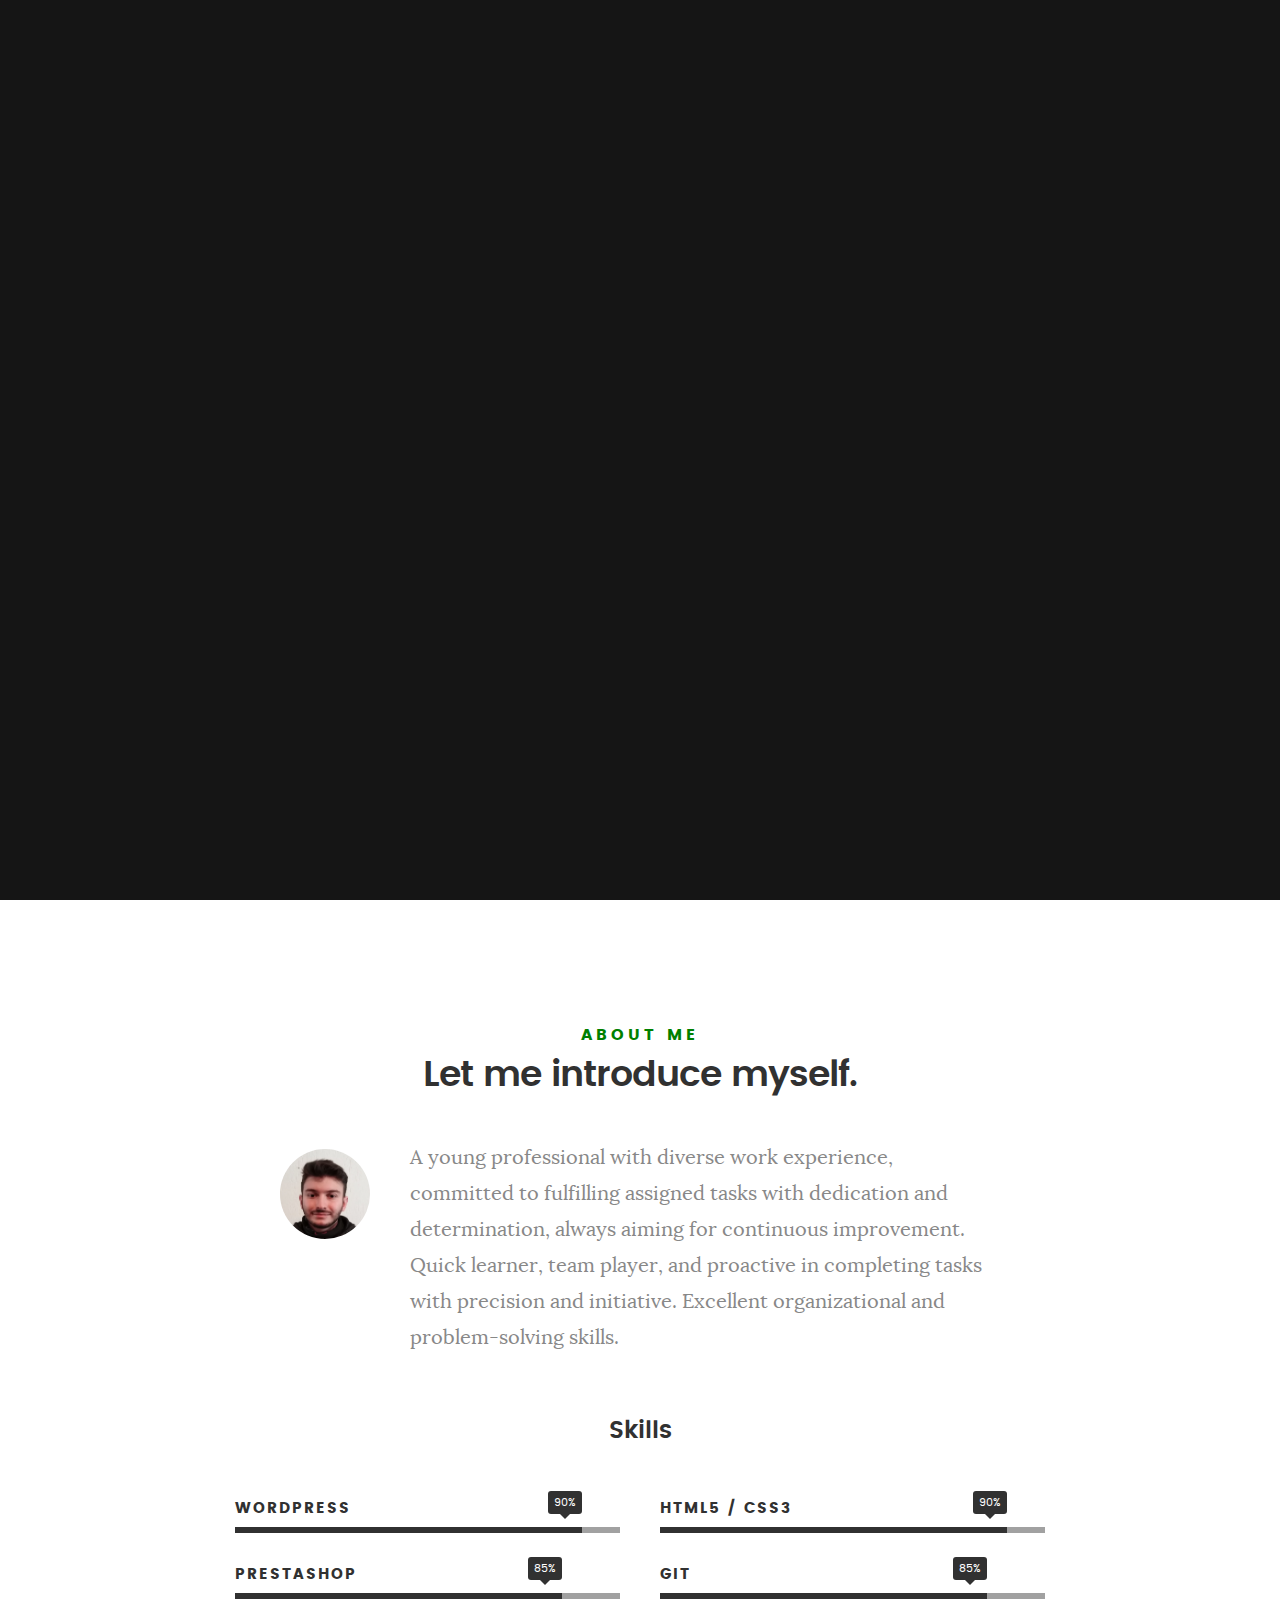
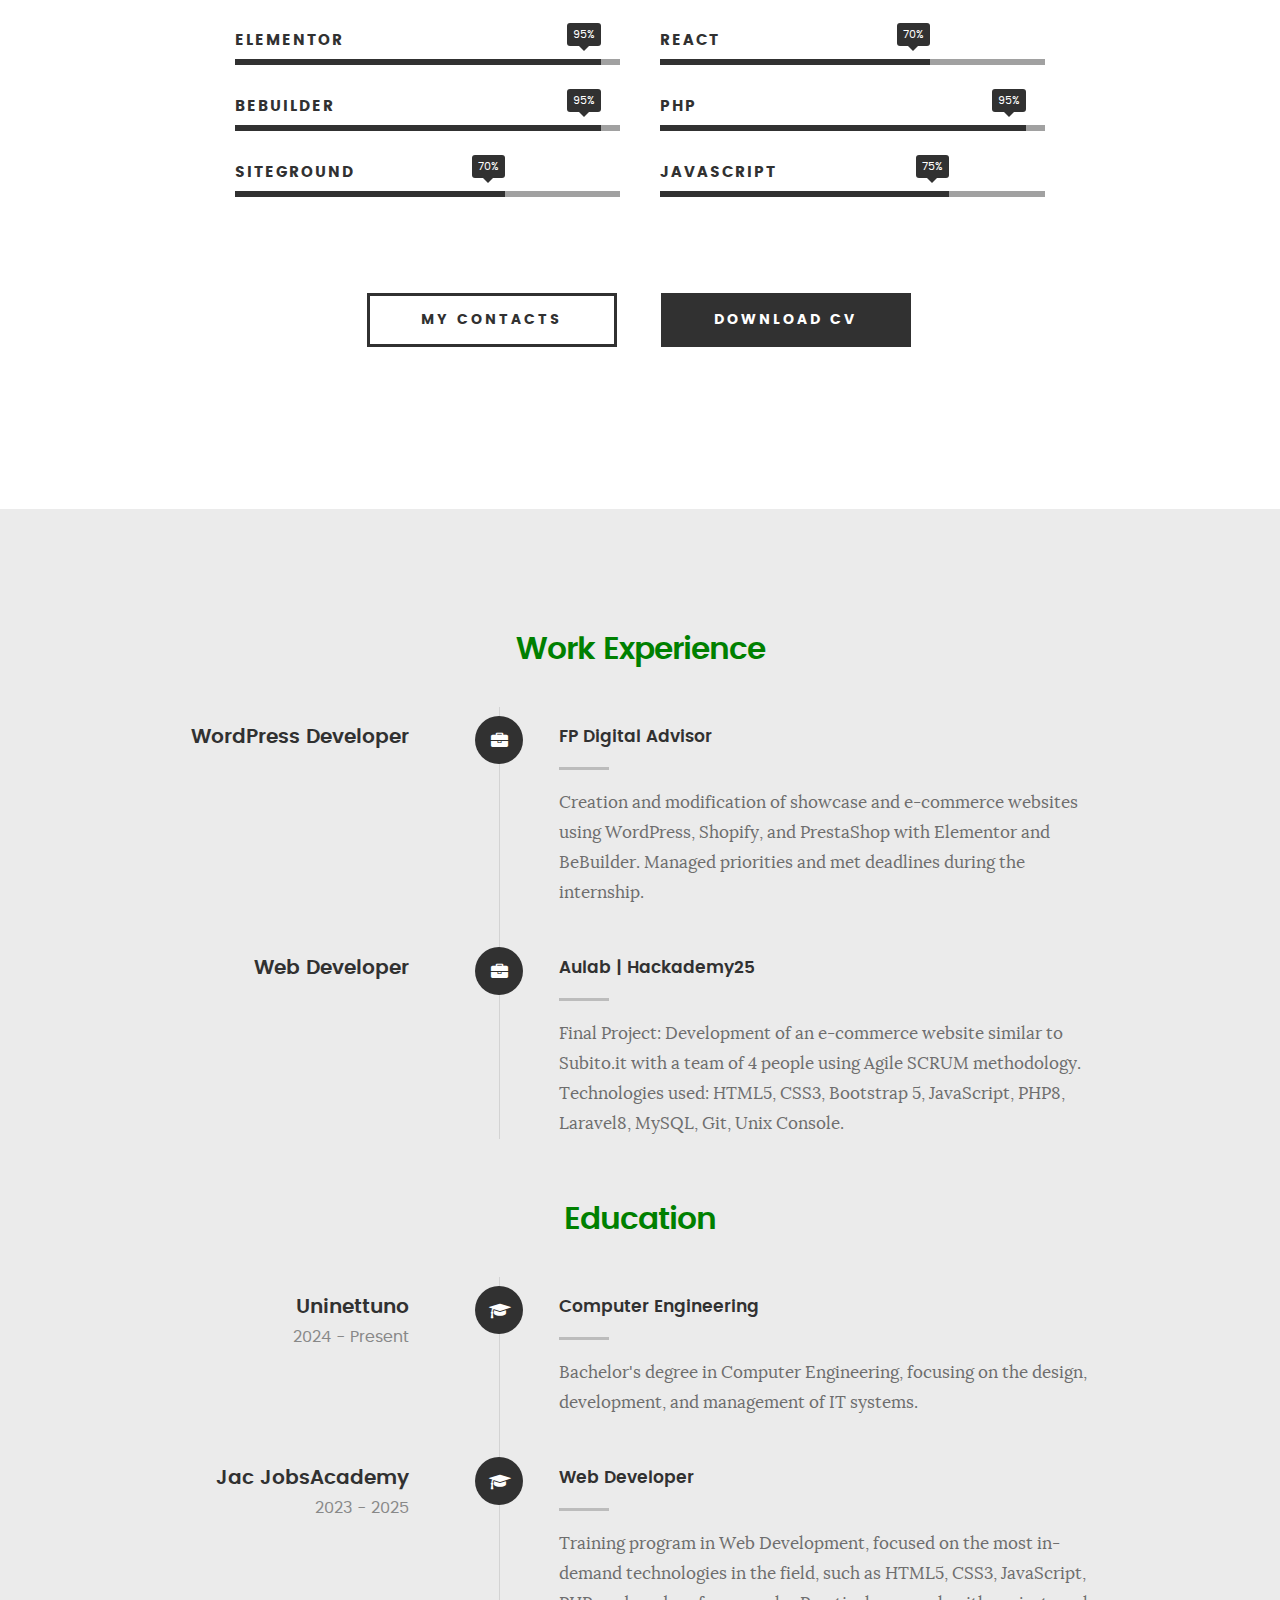
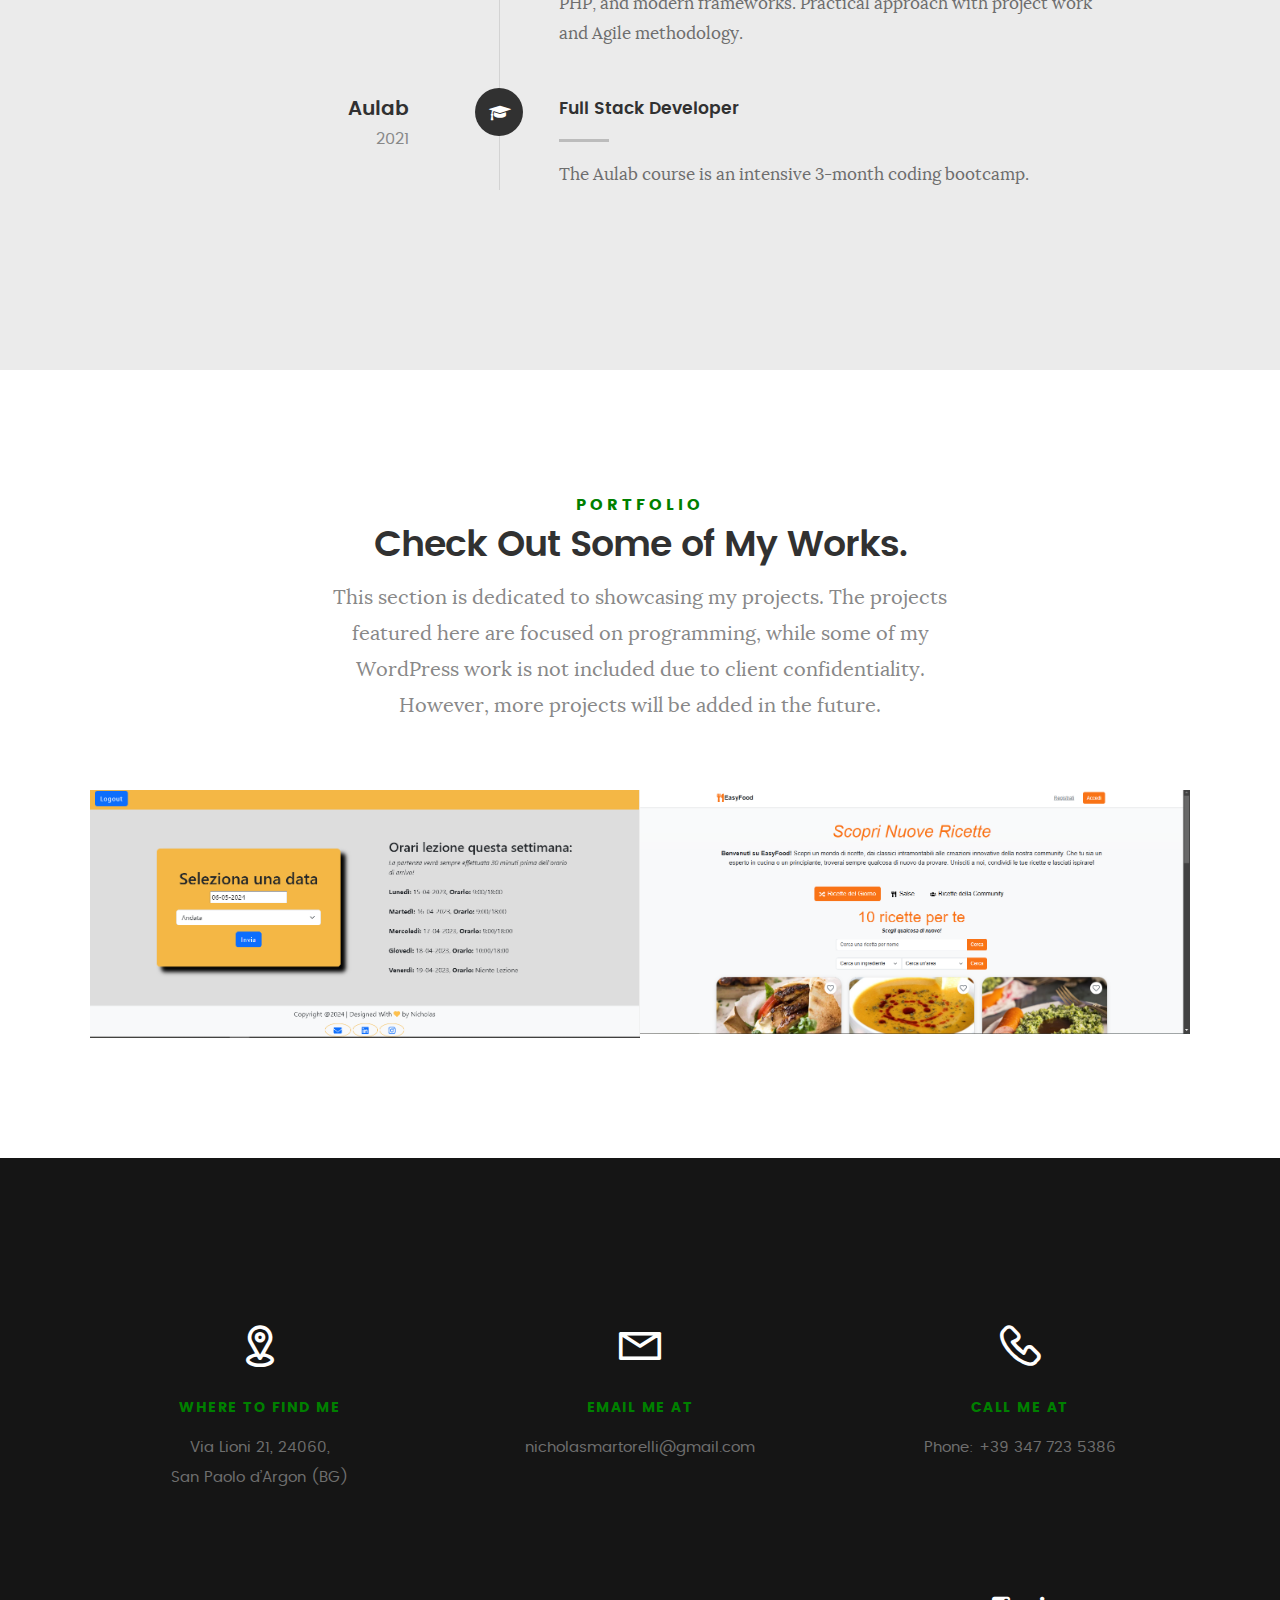
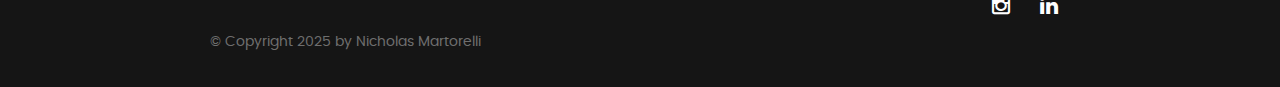
<file: index.html>
<!DOCTYPE html>
<html class="no-js" lang="en">

<head>
	<meta charset="utf-8">
	<title>Nicholas Martorelli</title>
	<meta name="description" content="">
	<meta name="author" content="">
	<meta name="viewport" content="width=device-width, initial-scale=1, maximum-scale=1">
	<link rel="stylesheet" href="css/base.css">
	<link rel="stylesheet" href="css/main.css">
	<link rel="stylesheet" href="css/vendor.css">
	<script src="js/modernizr.js"></script>
	<script src="js/pace.min.js"></script>
	<link rel="icon" type="image/png" href="favicon.png">
</head>

<body id="top">
	<header>
		<div class="row">
			<div class="top-bar">
				<a class="menu-toggle" href="#"><span>Menu</span></a>
				<div class="logo">
					<a href="index.html">KARDS</a>
				</div>
				<nav id="main-nav-wrap">
					<ul class="main-navigation">
						<li class="current"><a class="smoothscroll" href="#intro" title="">Home</a></li>
						<li><a class="smoothscroll" href="#about" title="">About Me</a></li>
						<li><a class="smoothscroll" href="#resume" title="">Resume</a></li>
						<li><a class="smoothscroll" href="#portfolio" title="">Portfolio</a></li>
						<li><a class="smoothscroll" href="#contact" title="">Contact</a></li>
					</ul>
				</nav>
			</div>
		</div>
	</header>
	<section id="intro">
		<div class="intro-overlay"></div>
		<div class="intro-content">
			<div class="row">
				<div class="col-twelve">
					<h5>Hello,</h5>
					<h1>I'm Nicholas Martorelli</h1>
					<p class="intro-position">
						<span>Full Stack Web Developer</span>
						<span>WordPress Developer</span>
					</p>
					<a class="button stroke smoothscroll" href="#about" title="">Learn More</a>
				</div>
			</div>
		</div>
		<ul class="intro-social">
			<li><a target="_blank" href="https://www.linkedin.com/in/nicholas-martorelli-816876210/"><i class="fa fa-linkedin"></i></a></li>
			<li><a target="_blank" href="https://www.instagram.com/martorelli_nicholas/"><i class="fa fa-instagram"></i></a></li>
		</ul>
	</section>
	<section id="about">
		<div class="row section-intro">
			<div class="col-twelve">
				<h5>About Me</h5>
				<h1>Let me introduce myself.</h1>
				<div class="intro-info">
					<img src="./foto-linkedin.jpg" alt="Profile Photo">
					<p class="lead">A young professional with diverse work experience, committed to fulfilling assigned tasks with dedication and determination, always aiming for continuous improvement. Quick learner, team player, and proactive in completing tasks with precision and initiative. Excellent organizational and problem-solving skills.</p>
				</div>
			</div>
		</div>
		<div class="row about-content">
			<h2 class="text-center">Skills</h2>
			<div class="col-six tab-full">
				<ul class="skill-bars">
					<li>
						<div class="progress percent90"><span>90%</span></div><strong>WordPress</strong>
					</li>
					<li>
						<div class="progress percent85"><span>85%</span></div><strong>PrestaShop</strong>
					</li>
					<li>
						<div class="progress percent95"><span>95%</span></div><strong>Elementor</strong>
					</li>
					<li>
						<div class="progress percent95"><span>95%</span></div><strong>BeBuilder</strong>
					</li>
					<li>
						<div class="progress percent70"><span>70%</span></div><strong>SiteGround</strong>
					</li>
				</ul>
			</div>
			<div class="col-six tab-full">
				<ul class="skill-bars">
					<li>
						<div class="progress percent90"><span>90%</span></div><strong>HTML5 / CSS3</strong>
					</li>
					<li>
						<div class="progress percent85"><span>85%</span></div><strong>Git</strong>
					</li>
					<li>
						<div class="progress percent70"><span>70%</span></div><strong>React</strong>
					</li>
					<li>
						<div class="progress percent95"><span>95%</span></div><strong>PHP</strong>
					</li>
					<li>
						<div class="progress percent75"><span>75%</span></div><strong>JavaScript</strong>
					</li>
				</ul>
			</div>
		</div>
		<div class="row button-section">
			<div class="col-twelve">
				<a href="#contact" title="Hire Me" class="button stroke smoothscroll">My Contacts</a>
				<a href="Nicholas MartorelliCV.pdf" target="_blank" title="Download CV" class="button button-primary">Download CV</a>
			</div>
		</div>
	</section>
	<section id="resume" class="grey-section">
		<div class="row resume-timeline">
			<div class="col-twelve resume-header">
				<h1 class="color-g">Work Experience</h1>
			</div>
			<div class="col-twelve">
				<div class="timeline-wrap">
					<div class="timeline-block">
						<div class="timeline-ico"><i class="fa fa-briefcase"></i></div>
						<div class="timeline-header">
							<h3>WordPress Developer</h3>
						</div>
						<div class="timeline-content">
							<h4>FP Digital Advisor</h4>
							<p>Creation and modification of showcase and e-commerce websites using WordPress, Shopify, and PrestaShop with Elementor and BeBuilder. Managed priorities and met deadlines during the internship.</p>
						</div>
					</div>
					<div class="timeline-block">
						<div class="timeline-ico"><i class="fa fa-briefcase"></i></div>
						<div class="timeline-header">
							<h3>Web Developer</h3>
						</div>
						<div class="timeline-content">
							<h4>Aulab | Hackademy25</h4>
							<p><span class="fw-bold">Final Project:</span> Development of an e-commerce website similar to Subito.it with a team of 4 people using Agile SCRUM methodology. Technologies used: HTML5, CSS3, Bootstrap 5, JavaScript, PHP8, Laravel8, MySQL, Git, Unix Console.</p>
						</div>
					</div>
				</div>
			</div>
		</div>
		<div class="row resume-timeline">
			<div class="col-twelve resume-header">
				<h1 class="color-g">Education</h1>
			</div>
			<div class="col-twelve">
				<div class="timeline-wrap">
					<div class="timeline-block">
						<div class="timeline-ico"><i class="fa fa-graduation-cap"></i></div>
						<div class="timeline-header">
							<h3>Uninettuno</h3>
							<p>2024 - Present</p>
						</div>
						<div class="timeline-content">
							<h4>Computer Engineering</h4>
							<p>Bachelor's degree in Computer Engineering, focusing on the design, development, and management of IT systems.</p>
						</div>
					</div>
					<div class="timeline-block">
						<div class="timeline-ico"><i class="fa fa-graduation-cap"></i></div>
						<div class="timeline-header">
							<h3>Jac JobsAcademy</h3>
							<p>2023 - 2025</p>
						</div>
						<div class="timeline-content">
							<h4>Web Developer</h4>
							<p>Training program in Web Development, focused on the most in-demand technologies in the field, such as HTML5, CSS3, JavaScript, PHP, and modern frameworks. Practical approach with project work and Agile methodology.</p>
						</div>
					</div>
					<div class="timeline-block">
						<div class="timeline-ico"><i class="fa fa-graduation-cap"></i></div>
						<div class="timeline-header">
							<h3>Aulab</h3>
							<p>2021</p>
						</div>
						<div class="timeline-content">
							<h4>Full Stack Developer</h4>
							<p>The Aulab course is an intensive 3-month coding bootcamp.</p>
						</div>
					</div>
				</div>
			</div>
		</div>
	</section>



	<!-- Portfolio Section
   ================================================== -->
	<section id="portfolio">

		<div class="row section-intro">
			<div class="col-twelve">

				<h5>Portfolio</h5>
				<h1>Check Out Some of My Works.</h1>

				<p class="lead">This section is dedicated to showcasing my projects. The projects featured here are focused on programming, while some of my WordPress work is not included due to client confidentiality. However, more projects will be added in the future.</p>

			</div>
		</div> <!-- /section-intro-->

		<div class="row portfolio-content">

			<div class="col-twelve">

				<!-- portfolio-wrapper -->
				<div id="folio-wrapper" class="block-1-2 block-mob-full stack">

					<div class="bgrid folio-item">
						<div class="item-wrap">
							<img src="images/portfolio/data.png" alt="Car">
							<a href="#modal-01" class="overlay">
								<div class="folio-item-table">
									<div class="folio-item-cell">
										<h3 class="folio-title">Car</h3>
										<span class="folio-types">
											Web Developer
										</span>
									</div>
								</div>
							</a>
						</div>
					</div> 

					<div class="bgrid folio-item">
						<div class="item-wrap">
							<img src="images/portfolio/RicetteHome.png" alt="EasyFood">
							<a href="#modal-02" class="overlay">
								<div class="folio-item-table">
									<div class="folio-item-cell">
										<h3 class="folio-title">EasyFood</h3>
										<span class="folio-types">
											Web Developer
										</span>
									</div>
								</div>
							</a>
						</div>
					</div> 

					<!-- <div class="bgrid folio-item">
						<div class="item-wrap">
							<img src="images/portfolio/clouds.jpg" alt="Clouds">
							<a href="#modal-03" class="overlay">
								<div class="folio-item-table">
									<div class="folio-item-cell">
										<h3 class="folio-title">Clouds</h3>
										<span class="folio-types">
											Web Design
										</span>
									</div>
								</div>
							</a>
						</div>
					</div> 

					<div class="bgrid folio-item">
						<div class="item-wrap">
							<img src="images/portfolio/beetle.jpg" alt="Beetle">
							<a href="#modal-04" class="overlay">
								<div class="folio-item-table">
									<div class="folio-item-cell">
										<h3 class="folio-title">Beetle</h3>
										<span class="folio-types">
											Branding
										</span>
									</div>
								</div>
							</a>
						</div>
					</div> 

					<div class="bgrid folio-item">
						<div class="item-wrap">
							<img src="images/portfolio/lighthouse.jpg" alt="Lighthouse">
							<a href="#modal-05" class="overlay">
								<div class="folio-item-table">
									<div class="folio-item-cell">
										<h3 class="folio-title">Lighthouse</h3>
										<span class="folio-types">
											Web Development
										</span>
									</div>
								</div>
							</a>
						</div>
					</div> 

					<div class="bgrid folio-item">
						<div class="item-wrap">
							<img src="images/portfolio/salad.jpg" alt="Salad">
							<a href="#modal-06" class="overlay">
								<div class="folio-item-table">
									<div class="folio-item-cell">
										<h3 class="folio-title">Salad</h3>
										<span class="folio-types">
											Branding
										</span>
									</div>
								</div>
							</a>
						</div>
					</div>  -->

					<!-- modal popups - begin
	            ============================================================= -->
				<div id="modal-01" class="popup-modal slider mfp-hide">

					<div class="media">
						<img src="images/portfolio/modals/sedili.png" alt="" />
					</div>
				
					<div class="description-box">
						<h4>Car</h4>
						<p>This project, created for fun with my university friends, is based on a website/application where users log in with a previously created account and can book a ride to attend class or return home by selecting the desired day. The calendar menu also allows users to view weekly schedules. The admin account can set new schedules for the week, see which accounts have made bookings, and make modifications.</p>
				
						<div class="categories">Web Development</div>
					</div>
				
					<div class="link-box">
						<a href="Presentazione Project Work.pdf" target="_blank" title="Download CV">PDF Presentation</a>
						<a href="#" class="popup-modal-dismiss">Close</a>
					</div>
				
				</div> <!-- /modal-01 -->
				
				<div id="modal-02" class="popup-modal slider mfp-hide">
				
					<div class="media">
						<img src="images/portfolio/modals/RicetteProfilo.png" alt="" />
					</div>
				
					<div class="description-box">
						<h4>EasyFood</h4>
						<p>This project, developed for an exam at Jac, is a website based on recipes retrieved from an external API, which users can view or save to their personal accounts. Users can also explore recipes created by the community and save those as well. The platform includes a reward system with badges earned for every set number of recipes created.</p>
				
						<div class="categories">Web Design</div>
					</div>
				
					<div class="link-box">
						<a href="Documentazione EasyFood.pdf" target="_blank" title="Download CV">PDF Documentation</a>
						<a href="#" class="popup-modal-dismiss">Close</a>
					</div>
				
				</div> <!-- /modal-02 -->
				

					<!-- <div id="modal-03" class="popup-modal slider mfp-hide">

						<div class="media">
							<img src="images/portfolio/modals/m-clouds.jpg" alt="" />
						</div>

						<div class="description-box">
							<h4>Clouds</h4>
							<p>Proin gravida nibh vel velit auctor aliquet. Aenean sollicitudin, lorem quis bibendum
								auctor, nisi elit consequat ipsum, nec sagittis sem nibh id elit.</p>

							<div class="categories">Web Design</div>
						</div>

						<div class="link-box">
							<a href="http://www.behance.net">Details</a>
							<a href="#" class="popup-modal-dismiss">Close</a>
						</div>

					</div> /modal-03 -->
<!-- 
					<div id="modal-04" class="popup-modal slider mfp-hide">

						<div class="media">
							<img src="images/portfolio/modals/m-beetle.jpg" alt="" />
						</div>

						<div class="description-box">
							<h4>Beetle</h4>
							<p>Proin gravida nibh vel velit auctor aliquet. Aenean sollicitudin, lorem quis bibendum
								auctor, nisi elit consequat ipsum, nec sagittis sem nibh id elit.</p>

							<div class="categories">Branding</div>
						</div>

						<div class="link-box">
							<a href="http://www.behance.net">Details</a>
							<a href="#" class="popup-modal-dismiss">Close</a>
						</div>

					</div> /modal-04 -->

					<!-- <div id="modal-05" class="popup-modal slider mfp-hide">

						<div class="media">
							<img src="images/portfolio/modals/m-lighthouse.jpg" alt="" />
						</div>

						<div class="description-box">
							<h4>Lighthouse</h4>
							<p>Proin gravida nibh vel velit auctor aliquet. Aenean sollicitudin, lorem quis bibendum
								auctor, nisi elit consequat ipsum, nec sagittis sem nibh id elit.</p>

							<div class="categories">Web Development</div>
						</div>

						<div class="link-box">
							<a href="http://www.behance.net">Details</a>
							<a href="#" class="popup-modal-dismiss">Close</a>
						</div>

					</div> /modal-05 -->

					<!-- <div id="modal-06" class="popup-modal slider mfp-hide">

						<div class="media">
							<img src="images/portfolio/modals/m-salad.jpg" alt="" />
						</div>

						<div class="description-box">
							<h4>Salad</h4>
							<p>Proin gravida nibh vel velit auctor aliquet. Aenean sollicitudin, lorem quis bibendum
								auctor, nisi elit consequat ipsum, nec sagittis sem nibh id elit.</p>

							<div class="categories">Branding</div>
						</div>

						<div class="link-box">
							<a href="http://www.behance.net">Details</a>
							<a href="#" class="popup-modal-dismiss">Close</a>
						</div>

					</div> /modal-06 -->


					<!-- modal popups - end
	            ============================================================= -->

				</div> <!-- /portfolio-wrapper -->

			</div> <!-- /twelve -->

		</div> <!-- /portfolio-content -->

	</section> <!-- /portfolio -->


	<!-- contact
   ================================================== -->
	<section id="contact">



		<div class="row contact-info">

			<div class="col-four tab-full">

				<div class="icon">
					<i class="icon-pin"></i>
				</div>

				<h5>Where to find me</h5>

				<p>
					Via Lioni 21, 24060,<br> San Paolo d’Argon
					(BG)
					
				</p>

			</div>

			<div class="col-four tab-full collapse">

				<div class="icon">
					<i class="icon-mail"></i>
				</div>

				<h5>Email Me At</h5>

				<p>nicholasmartorelli@gmail.com
				</p>

			</div>

			<div class="col-four tab-full">

				<div class="icon">
					<i class="icon-phone"></i>
				</div>

				<h5>Call Me At</h5>

				<p>Phone: +39 347 723 5386	
				</p>

			</div>

		</div> <!-- /contact-info -->

	</section> <!-- /contact -->


	<!-- footer
   ================================================== -->

	<footer>
		<div class="row">

			<div class="col-six tab-full pull-right social">

				<ul class="footer-social">
					<li><a style="color:white" target="_blank" href="https://www.instagram.com/martorelli_nicholas/"><i class="fa fa-instagram"></i></a></li>
					<li><a target="_blank" href="https://www.linkedin.com/in/nicholas-martorelli-816876210/"><i class="fa fa-linkedin"></i></a></li>
				</ul>

			</div>

			<div class="col-eight tab-full">
				<div class="copyright">
					<span>© Copyright 2025 by Nicholas Martorelli </span>
				</div>
			</div>

			<div id="go-top">
				<a class="smoothscroll" title="Back to Top" href="#top"><i class="fa fa-long-arrow-up"></i></a>
			</div>

		</div> <!-- /row -->
	</footer>

        <div id="preloader">
		<div id="loader"></div>
	</div>

	<!-- Java Script
   ================================================== -->
	<script src="js/jquery-2.1.3.min.js"></script>
	<script src="js/plugins.js"></script>
	<script src="js/main.js"></script>

</body>

</html>
</file>
<file: css/base.css>
/**
 * =================================================================== 
 *
 *  Kards v1.0 Base Stylesheet
 *  url: styleshout.com
 *  03-01-2016
 *  ------------------------------------------------------------------
 *  TOC:
 *  01. reset
 *  02. basic/base setup styles
 *  03. grid
 *  04. MISC
 *
 * =================================================================== 
 */

/** 
 * ===================================================================
 * 01. reset - normalize.css v3.0.2 | MIT License | git.io/normalize
 *
 * ------------------------------------------------------------------- 
 */
html {
	font-family: sans-serif;
	-ms-text-size-adjust: 100%;
	-webkit-text-size-adjust: 100%;
}

body {
	margin: 0;
}

article,
aside,
details,
figcaption,
figure,
footer,
header,
hgroup,
main,
menu,
nav,
section,
summary {
	display: block;
}

audio,
canvas,
progress,
video {
	display: inline-block;
	vertical-align: baseline;
}

audio:not([controls]) {
	display: none;
	height: 0;
}

[hidden],
template {
	display: none;
}

a {
	background: transparent;
}

a:active,
a:hover {
	outline: 0;
}

abbr[title] {
	border-bottom: 1px dotted;
}

b,
strong {
	font-weight: bold;
}

dfn {
	font-style: italic;
}

h1 {
	font-size: 2em;
	margin: 0.67em 0;
}

mark {
	background: #ff0;
	color: #000;
}

small {
	font-size: 80%;
}

sub,
sup {
	font-size: 75%;
	line-height: 0;
	position: relative;
	vertical-align: baseline;
}

sup {
	top: -0.5em;
}

sub {
	bottom: -0.25em;
}

img {
	border: 0;
}

svg:not(:root) {
	overflow: hidden;
}

figure {
	margin: 1em 40px;
}

hr {
	-moz-box-sizing: content-box;
	box-sizing: content-box;
	height: 0;
}

pre {
	overflow: auto;
}

code,
kbd,
pre,
samp {
	font-family: monospace, monospace;
	font-size: 1em;
}

button,
input,
optgroup,
select,
textarea {
	color: inherit;
	font: inherit;
	margin: 0;
}

button {
	overflow: visible;
}

button,
select {
	text-transform: none;
}

button,
html input[type="button"],
input[type="reset"],
input[type="submit"] {
	-webkit-appearance: button;
	cursor: pointer;
}

button[disabled],
html input[disabled] {
	cursor: default;
}

button::-moz-focus-inner,
input::-moz-focus-inner {
	border: 0;
	padding: 0;
}

input {
	line-height: normal;
}

input[type="checkbox"],
input[type="radio"] {
	box-sizing: border-box;
	padding: 0;
}

input[type="number"]::-webkit-inner-spin-button,
input[type="number"]::-webkit-outer-spin-button {
	height: auto;
}

input[type="search"] {
	-webkit-appearance: textfield;
	-moz-box-sizing: content-box;
	-webkit-box-sizing: content-box;
	box-sizing: content-box;
}

input[type="search"]::-webkit-search-cancel-button,
input[type="search"]::-webkit-search-decoration {
	-webkit-appearance: none;
}

fieldset {
	border: 1px solid #c0c0c0;
	margin: 0 2px;
	padding: 0.35em 0.625em 0.75em;
}

legend {
	border: 0;
	padding: 0;
}

textarea {
	overflow: auto;
}

optgroup {
	font-weight: bold;
}

table {
	border-collapse: collapse;
	border-spacing: 0;
}

td,
th {
	padding: 0;
}

/** 
 * ===================================================================
 * 02. basic/base setup styles - (_basic.scss)
 *
 * ------------------------------------------------------------------- 
 */
html {
	font-size: 62.5%;
	box-sizing: border-box;
}

*,
*::before,
*::after {
	box-sizing: inherit;
}

body {
	font-weight: normal;
	line-height: 1;
	text-rendering: optimizeLegibility;
	word-wrap: break-word;
	-webkit-overflow-scrolling: touch;
	-webkit-text-size-adjust: none;
}

body,
input,
button {
	-moz-osx-font-smoothing: grayscale;
	-webkit-font-smoothing: antialiased;
}

/**
 * Media - (_basic.scss)
 * ------------------------------------------------------------------- 
 */
img,
video {
	max-width: 100%;
	height: auto;
}

/**
 * Typography resets - (_basic.scss)
 * ------------------------------------------------------------------- 
 */
div,
dl,
dt,
dd,
ul,
ol,
li,
h1,
h2,
h3,
h4,
h5,
h6,
pre,
form,
p,
blockquote,
th,
td {
	margin: 0;
	padding: 0;
}

h1,
h2,
h3,
h4,
h5,
h6 {
	-webkit-font-variant-ligatures: common-ligatures;
	-moz-font-variant-ligatures: common-ligatures;
	font-variant-ligatures: common-ligatures;
	text-rendering: optimizeLegibility;
}

em,
i {
	font-style: italic;
	line-height: inherit;
}

strong,
b {
	font-weight: bold;
	line-height: inherit;
}

small {
	font-size: 60%;
	line-height: inherit;
}

ol,
ul {
	list-style: none;
}

li {
	display: block;
}

/**
 * links - (_basic.scss)
 * ------------------------------------------------------------------- 
 */
a {
	text-decoration: none;
	line-height: inherit;
}

a img {
	border: none;
}

/**
 * inputs - (_basic.scss)
 * ------------------------------------------------------------------- 
 */
fieldset {
	margin: 0;
	padding: 0;
}

input[type="email"],
input[type="number"],
input[type="search"],
input[type="text"],
input[type="tel"],
input[type="url"],
input[type="password"],
textarea {
	-webkit-appearance: none;
	-moz-appearance: none;
	-ms-appearance: none;
	-o-appearance: none;
	appearance: none;
}

/** 
 * ===================================================================
 * 03. grid - (_grid.scss)
 *
 * ------------------------------------------------------------------- 
 */
.row {
	width: 94%;
	max-width: 1140px;
	margin: 0 auto;
}

.row:before,
.row:after {
	content: "";
	display: table;
}

.row:after {
	clear: both;
}

.row .row {
	width: auto;
	max-width: none;
	margin-left: -20px;
	margin-right: -20px;
}

[class*="col-"],
.bgrid {
	float: left;
}

[class*="col-"] + [class*="col-"].end {
	float: right;
}

[class*="col-"] {
	padding: 0 20px;
}

.col-one {
	width: 8.33333%;
}

.col-two,
.col-1-6 {
	width: 16.66667%;
}

.col-three,
.col-1-4 {
	width: 25%;
}

.col-four,
.col-1-3 {
	width: 33.33333%;
}

.col-five {
	width: 41.66667%;
}

.col-six,
.col-1-2 {
	width: 50%;
}

.col-seven {
	width: 58.33333%;
}

.col-eight,
.col-2-3 {
	width: 66.66667%;
}

.col-nine,
.col-3-4 {
	width: 75%;
}

.col-ten,
.col-5-6 {
	width: 83.33333%;
}

.col-eleven {
	width: 91.66667%;
}

.col-twelve,
.col-full {
	width: 100%;
}

/**
 * small screens - (_grid.scss)
 * --------------------------------------------------------------- 
 */
@media screen and (max-width:1024px) {
	.row .row {
		margin-left: -18px;
		margin-right: -18px;
	}

	[class*="col-"] {
		padding: 0 18px;
	}

}

/**
 * tablets - (_grid.scss)
 * --------------------------------------------------------------- 
 */
@media screen and (max-width:768px) {
	.row {
		width: auto;
		padding-left: 30px;
		padding-right: 30px;
	}

	.row .row {
		padding-left: 0;
		padding-right: 0;
		margin-left: -15px;
		margin-right: -15px;
	}

	[class*="col-"] {
		padding: 0 15px;
	}

	.tab-1-4 {
		width: 25%;
	}

	.tab-1-3 {
		width: 33.33333%;
	}

	.tab-1-2 {
		width: 50%;
	}

	.tab-2-3 {
		width: 66.66667%;
	}

	.tab-3-4 {
		width: 75%;
	}

	.tab-full {
		width: 100%;
	}

}

/**
 * large mobile devices - (_grid.scss)
 * --------------------------------------------------------------- 
 */
@media screen and (max-width:600px) {
	.row {
		padding-left: 25px;
		padding-right: 25px;
	}

	.row .row {
		margin-left: -10px;
		margin-right: -10px;
	}

	[class*="col-"] {
		padding: 0 10px;
	}

	.mob-1-4 {
		width: 25%;
	}

	.mob-1-2 {
		width: 50%;
	}

	.mob-3-4 {
		width: 75%;
	}

	.mob-full {
		width: 100%;
	}

}

/**
 * small mobile devices - (_grid.scss)
 * --------------------------------------------------------------- 
 */
@media screen and (max-width:400px) {
	.row .row {
		padding-left: 0;
		padding-right: 0;
		margin-left: 0;
		margin-right: 0;
	}

	[class*="col-"] {
		width: 100% !important;
		float: none !important;
		clear: both !important;
		margin-left: 0;
		margin-right: 0;
		padding: 0;
	}

	[class*="col-"] + [class*="col-"].end {
		float: none;
	}

}

/** 
 * ===================================================================
 * block grids - (_grid.scss)
 *
 * ------------------------------------------------------------------- 
 */
[class*="block-"]:before,
[class*="block-"]:after {
	content: "";
	display: table;
}

[class*="block-"]:after {
	clear: both;
}

.block-1-6 .bgrid {
	width: 16.66667%;
}

.block-1-4 .bgrid {
	width: 25%;
}

.block-1-3 .bgrid {
	width: 33.33333%;
}

.block-1-2 .bgrid {
	width: 50%;
}

/**
 * Clearing for block grid columns. Allow columns with 
 * different heights to align properly.
 */
.block-1-6 .bgrid:nth-child(6n+1),
.block-1-4 .bgrid:nth-child(4n+1),
.block-1-3 .bgrid:nth-child(3n+1),
.block-1-2 .bgrid:nth-child(2n+1) {
	clear: both;
}

/**
 * small screens - (_grid.scss)
 * --------------------------------------------------------------- 
 */
@media screen and (max-width:1024px) {
	.block-s-1-6 .bgrid {
		width: 16.66667%;
	}

	.block-s-1-4 .bgrid {
		width: 25%;
	}

	.block-s-1-3 .bgrid {
		width: 33.33333%;
	}

	.block-s-1-2 .bgrid {
		width: 50%;
	}

	.block-s-full .bgrid {
		width: 100%;
		clear: both;
	}

	[class*="block-s-"] .bgrid:nth-child(n) {
		clear: none;
	}

	.block-s-1-6 .bgrid:nth-child(6n+1),
	.block-s-1-4 .bgrid:nth-child(4n+1),
	.block-s-1-3 .bgrid:nth-child(3n+1),
	.block-s-1-2 .bgrid:nth-child(2n+1) {
		clear: both;
	}

}

/**
 * tablets - (_grid.scss)
 * --------------------------------------------------------------- 
 */
@media screen and (max-width:768px) {
	.block-tab-1-6 .bgrid {
		width: 16.66667%;
	}

	.block-tab-1-4 .bgrid {
		width: 25%;
	}

	.block-tab-1-3 .bgrid {
		width: 33.33333%;
	}

	.block-tab-1-2 .bgrid {
		width: 50%;
	}

	.block-tab-full .bgrid {
		width: 100%;
		clear: both;
	}

	[class*="block-tab-"] .bgrid:nth-child(n) {
		clear: none;
	}

	.block-tab-1-6 .bgrid:nth-child(6n+1),
	.block-tab-1-4 .bgrid:nth-child(4n+1),
	.block-tab-1-3 .bgrid:nth-child(3n+1),
	.block-tab-1-2 .bgrid:nth-child(2n+1) {
		clear: both;
	}

}

/**
 * large mobile devices - (_grid.scss)
 * --------------------------------------------------------------- 
 */
@media screen and (max-width:600px) {
	.block-mob-1-6 .bgrid {
		width: 16.66667%;
	}

	.block-mob-1-4 .bgrid {
		width: 25%;
	}

	.block-mob-1-3 .bgrid {
		width: 33.33333%;
	}

	.block-mob-1-2 .bgrid {
		width: 50%;
	}

	.block-mob-full .bgrid {
		width: 100%;
		clear: both;
	}

	[class*="block-mob-"] .bgrid:nth-child(n) {
		clear: none;
	}

	.block-mob-1-6 .bgrid:nth-child(6n+1),
	.block-mob-1-4 .bgrid:nth-child(4n+1),
	.block-mob-1-3 .bgrid:nth-child(3n+1),
	.block-mob-1-2 .bgrid:nth-child(2n+1) {
		clear: both;
	}

}

/**
 * stack on small mobile devices - (_grid.scss)
 * --------------------------------------------------------------- 
 */
@media screen and (max-width:400px) {
	.stack .bgrid {
		width: 100% !important;
		float: none !important;
		clear: both !important;
		margin-left: 0;
		margin-right: 0;
	}

}

/** 
 * ===================================================================
 * 04. MISC  - (_grid.scss)
 *
 * ------------------------------------------------------------------- 
 */

/**
 * Clearing - (http://nicolasgallagher.com/micro-clearfix-hack/
 */
.group:before,
.group:after {
	content: "";
	display: table;
}

.group:after {
	clear: both;
}

/**
 * Misc Helper Styles 
 */
.hide {
	display: none;
}

.invisible {
	visibility: hidden;
}

.antialiased {
	-webkit-font-smoothing: antialiased;
	-moz-osx-font-smoothing: grayscale;
}

.remove-bottom {
	margin-bottom: 0;
}

.half-bottom {
	margin-bottom: 1.5rem !important;
}

.add-bottom {
	margin-bottom: 3rem !important;
}

.no-border {
	border: none;
}

.full-width {
	width: 100%;
}

.text-center {
	text-align: center;
}

.text-left {
	text-align: left;
}

.text-right {
	text-align: right;
}

.pull-left {
	float: left;
}

.pull-right {
	float: right;
}

.align-center {
	margin-left: auto;
	margin-right: auto;
	text-align: center;
}

/*# sourceMappingURL=base.css.map */
</file>
<file: css/main.css>
/**
 * =================================================================== 
 *
 *  Kards v1.0 Main Stylesheet
 *  url: styleshout.com
 *  03-01-2016
 *  ------------------------------------------------------------------
 *  TOC:
 *  01. webfonts and iconfonts
 *  02. base style overrides
 *  03. typography & general theme styles
 *  04. preloader
 *  05. forms
 *  06. buttons 
 *  07. other components
 *  08. common styles
 *  09. header styles
 *  10. intro
 *  11. about
 *  12. resume
 *  13. portfolio
 *  14. call-to-action section
 *  15. services
 *  16. stats
 *  17. contact
 *  18. footer
 *
 * =================================================================== 
 */


/** 
 * ===================================================================
 * 01. webfonts and iconfonts - (_document-setup.scss)
 *
 * ------------------------------------------------------------------- 
 */
@import url("fonts.css");
@import url("font-awesome/css/font-awesome.min.css");
@import url("micons/micons.css");


/** 
 * ===================================================================
 * 02. base style overrides - (_document-setup.scss)
 *
 * ------------------------------------------------------------------- 
 */
html {
	font-size: 10px;
}

@media only screen and (max-width:1024px) {
	html {
		font-size: 9.411764705882353px;
	}
}
@media only screen and (max-width:768px) {
	html {
		font-size: 10px;
	}
}
@media only screen and (max-width:400px) {
	html {
		font-size: 9.411764705882353px;
	}
}

html, body {
	height: 100%;
}
body {
	background: #151515;
	font-family: "lora-regular", serif;
	font-size: 1.7rem;
	line-height: 3rem;
	color: #6e6e6e;
}

/**
 * links - (_document-setup.scss)
 * -------------------------------------------------------------------
 */
a, a:visited {
	color: #000000;
	-moz-transition: all 0.3s ease-in-out;
	-o-transition: all 0.3s ease-in-out;
	-webkit-transition: all 0.3s ease-in-out;
	-ms-transition: all 0.3s ease-in-out;
	transition: all 0.3s ease-in-out;
}
a:hover, a:focus, a:active {
	color: green;
	outline: 0;
}
.color-g{
	color: green;
}
/** 
 * ===================================================================
 * 03. typography & general theme styles - (_document-setup.scss)
 *
 * ------------------------------------------------------------------- 
 */
h1, h2, h3, h4, h5, h6, .h01, .h02, .h03, .h04, .h05, .h06 {
	font-family: "poppins-semibold", sans-serif;
	color: #313131;
	font-style: normal;
	text-rendering: optimizeLegibility;
	margin-bottom: 2.1rem;
}
h3, .h03, h4, .h04 {
	margin-bottom: 1.8rem;
}
h5, .h05, h6, .h06 {
	font-family: "poppins-bold";
	margin-bottom: 1.2rem;
}
h1, .h01 {
	font-size: 3.1rem;
	line-height: 1.355;
	letter-spacing: -.1rem;
}
@media only screen and (max-width:600px) {
	h1, .h01 {
		font-size: 2.6rem;
		letter-spacing: -.07rem;
	}
}
h2, .h02 {
	font-size: 2.4rem;
	line-height: 1.25;
}
h3, .h03 {
	font-size: 2rem;
	line-height: 1.5;
}
h4, .h04 {
	font-size: 1.7rem;
	line-height: 1.765;
}
h5, .h05 {
	font-size: 1.4rem;
	line-height: 1.714;
	text-transform: uppercase;
	letter-spacing: .15rem;
}
h6, .h06 {
	font-size: 1.3rem;
	line-height: 1.846;
	text-transform: uppercase;
	letter-spacing: .15rem;
}
p img {
	margin: 0;
}
p.lead {
	font-family: "lora-regular", serif;
	font-size: 2rem;
	line-height: 1.8;
	color: #888888;
}
@media only screen and (max-width:768px) {
	p.lead {
		font-size: 1.7rem;
	}
}
em, i, strong, b {
	font-size: 1.7rem;
	line-height: 3rem;
	font-style: normal;
	font-weight: normal;
}
em, i {
	font-family: "lora-italic", serif;
}
strong, b {
	font-family: "lora-bold", serif;
}
small {
	font-size: 1.2rem;
	line-height: inherit;
}
blockquote {
	margin: 3rem 0;
	padding-left: 4rem;
	position: relative;
}
blockquote:before {
	content: "\201C";
	font-size: 8rem;
	line-height: 0px;
	margin: 0;
	color: #313131;
	font-family: arial, sans-serif;
	position: absolute;
	top: 3rem;
	left: 0;
}
blockquote p {
	font-family: georgia, serif;
	font-style: italic;
	padding: 0;
	font-size: 1.9rem;
	line-height: 1.737;
}
blockquote cite {
	display: block;
	font-size: 1.3rem;
	font-style: normal;
	line-height: 1.616;
}
blockquote cite:before {
	content: "\2014 \0020";
}
blockquote cite a, blockquote cite a:visited {
	color: #888888;
	border: none;
}
abbr {
	font-family: "poppins-bold", serif;
	font-variant: small-caps;
	text-transform: lowercase;
	letter-spacing: .05rem;
	color: #888888;
}
var, kbd, samp, code, pre {
	font-family: Consolas, "Andale Mono", Courier, "Courier New", monospace;
}
pre {
	padding: 2.4rem 3rem 3rem;
	background: #F1F1F1;
}
code {
	font-size: 1.4rem;
	margin: 0 .2rem;
	padding: .3rem .6rem;
	white-space: nowrap;
	background: #F1F1F1;
	border: 1px solid #E1E1E1;
	border-radius: 3px;
}
pre > code {
	display: block;
	white-space: pre;
	line-height: 2;
	padding: 0;
	margin: 0;
}
pre.prettyprint > code {
	border: none;
}
del {
	text-decoration: line-through;
}
abbr[title], dfn[title] {
	border-bottom: 1px dotted;
	cursor: help;
}
mark {
	background: #FFF49B;
	color: #000;
}
hr {
	border: solid #d2d2d2;
	border-width: 1px 0 0;
	clear: both;
	margin: 2.4rem 0 1.5rem;
	height: 0;
}

/**
 * Lists - (_document-setup.scss)  
 * -------------------------------------------------------------------
 */
ol {
	list-style: decimal;
}
ul {
	list-style: disc;
}
li {
	display: list-item;
}
ol, ul {
	margin-left: 1.7rem;
}
ul li {
	padding-left: .4rem;
}
ul ul, ul ol, ol ol, ol ul {
	margin: .6rem 0 .6rem 1.7rem;
}
ul.disc li {
	display: list-item;
	list-style: none;
	padding: 0 0 0 .8rem;
	position: relative;
}
ul.disc li::before {
	content: "";
	display: inline-block;
	width: 8px;
	height: 8px;
	border-radius: 50%;
	background: green;
	position: absolute;
	left: -17px;
	top: 11px;
	vertical-align: middle;
}
dt {
	margin: 0;
	color: green;
}
dd {
	margin: 0 0 0 2rem;
}

/**
 * tables - (_document-setup.scss)  
 * -------------------------------------------------------------------
 */
table {
	border-width: 0;
	width: 100%;
	max-width: 100%;
	font-family: "lora-regular", sans-serif;
}
th, td {
	padding: 1.5rem 3rem;
	text-align: left;
	border-bottom: 1px solid #E8E8E8;
}
th {
	color: #313131;
	font-family: "poppins-bold", sans-serif;
}
td {
	line-height: 1.5;
}
th:first-child, td:first-child {
	padding-left: 0;
}
th:last-child, td:last-child {
	padding-right: 0;
}
.table-responsive {
	overflow-x: auto;
	-webkit-overflow-scrolling: touch;
}

/**
 * Spacing - (_document-setup.scss)  
 * -------------------------------------------------------------------
 */
button, .button {
	margin-bottom: 1.2;
}
fieldset {
	margin-bottom: 1.5rem;
}
input,
textarea,
select,
pre,
blockquote,
figure,
table,
p,
ul,
ol,
dl,
form,
.fluid-video-wrapper,
.ss-custom-select {
	margin-bottom: 3rem;
}

/**
 * floated image - (_document-setup.scss)  
 * -------------------------------------------------------------------
 */
img.pull-right {
	margin: .9rem 0 0 2.4rem;
}
img.pull-left {
	margin: .9rem 2.4rem 0 0;
}

/**
 * block grid paddings - (_document-setup.scss) 
 * -------------------------------------------------------------------
 */
.bgrid {
	padding: 0 20px;
}
@media only screen and (max-width:1024px) {
	.bgrid {
		padding: 0 18px;
	}
}
@media only screen and (max-width:768px) {
	.bgrid {
		padding: 0 15px;
	}
}
@media only screen and (max-width:600px) {
	.bgrid {
		padding: 0 10px;
	}
}
@media only screen and (max-width:400px) {
	.bgrid {
		padding: 0;
	}
}

/**
 * pace.js styles - minimal  - (_document-setup.scss)
 * -------------------------------------------------------------------
 */
.pace {
	-webkit-pointer-events: none;
	pointer-events: none;
	-webkit-user-select: none;
	-moz-user-select: none;
	user-select: none;
}
.pace-inactive {
	display: none;
}
.pace .pace-progress {
	background: green;
	position: fixed;
	z-index: 900;
	top: 0;
	right: 100%;
	width: 100%;
	height: 6px;
}

/** 
 * ===================================================================
 * 04. preloader - (_preloader-1.scss)
 *
 * ------------------------------------------------------------------- 
 */
#preloader {
	position: fixed;
	top: 0;
	left: 0;
	right: 0;
	bottom: 0;
	background: #151515;
	z-index: 800;
	height: 100%;
	width: 100%;
}
.no-js #preloader, .oldie #preloader {
	display: none;
}
#loader {
	position: absolute;
	left: 50%;
	top: 50%;
	width: 60px;
	height: 60px;
	margin: -30px 0 0 -30px;
	padding: 0;
}
#loader:before {
	content: "";
	border-top: 11px solid rgba(255, 255, 255, 0.1);
	border-right: 11px solid rgba(255, 255, 255, 0.1);
	border-bottom: 11px solid rgba(255, 255, 255, 0.1);
	border-left: 11px solid green;
	-webkit-animation: load 1.1s infinite linear;
	animation: load 1.1s infinite linear;
	display: block;
	border-radius: 50%;
	width: 60px;
	height: 60px;
}
@-webkit-keyframes load {
	0% {
		-webkit-transform: rotate(0deg);
		transform: rotate(0deg);
	}
	100% {
		-webkit-transform: rotate(360deg);
		transform: rotate(360deg);
	}
}
@keyframes load {
	0% {
		-webkit-transform: rotate(0deg);
		transform: rotate(0deg);
	}
	100% {
		-webkit-transform: rotate(360deg);
		transform: rotate(360deg);
	}
}

/** 
 * ===================================================================
 * 05. forms - (_forms.scss)
 *
 * ------------------------------------------------------------------- 
 */
fieldset {
	border: none;
}
input[type="email"],
input[type="number"],
input[type="search"],
input[type="text"],
input[type="tel"],
input[type="url"],
input[type="password"],
textarea,
select {
	display: block;
	height: 6rem;
	padding: 1.5rem 0;
	border: 0;
	outline: none;
	/* vertical-align: middle; */
	color: #313131;
	font-family: "poppins-regular", sans-serif;
	font-size: 1.5rem;
	line-height: 3rem;
	max-width: 100%;
	background: transparent;
	border-bottom: 1px solid rgba(0, 0, 0, 0.3);
	-moz-transition: all 0.3s ease-in-out;
	-o-transition: all 0.3s ease-in-out;
	-webkit-transition: all 0.3s ease-in-out;
	-ms-transition: all 0.3s ease-in-out;
	transition: all 0.3s ease-in-out;
}
.ss-custom-select {
	position: relative;
	padding: 0;
}
.ss-custom-select select {
	-webkit-appearance: none;
	-moz-appearance: none;
	-ms-appearance: none;
	-o-appearance: none;
	appearance: none;
	text-indent: 0.01px;
	text-overflow: '';
	margin: 0;
	line-height: 3rem;
	vertical-align: middle;
}
.ss-custom-select select option {
	padding-left: 2rem;
	padding-right: 2rem;
}
.ss-custom-select select::-ms-expand {
	display: none;
}
.ss-custom-select::after {
	content: '\f0d7';
	font-family: 'FontAwesome';
	position: absolute;
	top: 50%;
	right: 1.5rem;
	margin-top: -10px;
	bottom: auto;
	width: 20px;
	height: 20px;
	line-height: 20px;
	font-size: 18px;
	text-align: center;
	pointer-events: none;
	color: #252525;
}

/* IE9 and below */
.oldie .ss-custom-select::after {
	display: none;
}
textarea {
	min-height: 25rem;
}
input[type="email"]:focus,
input[type="number"]:focus,
input[type="search"]:focus,
input[type="text"]:focus,
input[type="tel"]:focus,
input[type="url"]:focus,
input[type="password"]:focus,
textarea:focus,
select:focus {
	color: green;
	border-bottom: 1px solid green;
}
label, legend {
	font-family: "poppins-bold", sans-serif;
	font-size: 1.4rem;
	margin-bottom: .6rem;
	color: #3b3b3b;
	display: block;
}
input[type="checkbox"], input[type="radio"] {
	display: inline;
}
label > .label-text {
	display: inline-block;
	margin-left: 1rem;
	font-family: "poppins-regular", sans-serif;
	line-height: inherit;
}
label > input[type="checkbox"], label > input[type="radio"] {
	margin: 0;
	position: relative;
	top: .15rem;
}

/**
 * Style Placeholder Text  
 * -
 */
::-webkit-input-placeholder {
	color: #a1a1a1;
}
:-moz-placeholder {
	color: #a1a1a1;  /* Firefox 18- */
}
::-moz-placeholder {
	color: #a1a1a1;  /* Firefox 19+ */
}
:-ms-input-placeholder {
	color: #a1a1a1;
}
.placeholder {
	color: #a1a1a1 !important;
}

/** 
 * ===================================================================
 * 06. buttons - (_button-essentials.scss)
 *
 * ------------------------------------------------------------------- 
 */
.button,
a.button,
button,
input[type="submit"],
input[type="reset"],
input[type="button"] {
	display: inline-block;
	font-family: "poppins-bold", sans-serif;
	font-size: 1.4rem;
	text-transform: uppercase;
	letter-spacing: .3rem;
	height: 5.4rem;
	line-height: 5.4rem;
	padding: 0 3rem;
	margin: 0 .3rem 1.2rem 0;
	background: #d8d8d8;
	color: #313131;
	text-decoration: none;
	cursor: pointer;
	text-align: center;
	white-space: nowrap;
	border: none;
	-moz-transition: all 0.3s ease-in-out;
	-o-transition: all 0.3s ease-in-out;
	-webkit-transition: all 0.3s ease-in-out;
	-ms-transition: all 0.3s ease-in-out;
	transition: all 0.3s ease-in-out;
}
.button:hover,
a.button:hover,
button:hover,
input[type="submit"]:hover,
input[type="reset"]:hover,
input[type="button"]:hover,
.button:focus,
button:focus,
input[type="submit"]:focus,
input[type="reset"]:focus,
input[type="button"]:focus {
	background: #bebebe;
	color: #000000;
	outline: 0;
}
.button.button-primary,
a.button.button-primary,
button.button-primary,
input[type="submit"].button-primary,
input[type="reset"].button-primary,
input[type="button"].button-primary {
	background: #313131;
	color: #FFFFFF;
}
.button.button-primary:hover,
a.button.button-primary:hover,
button.button-primary:hover,
input[type="submit"].button-primary:hover,
input[type="reset"].button-primary:hover,
input[type="button"].button-primary:hover,
.button.button-primary:focus,
button.button-primary:focus,
input[type="submit"].button-primary:focus,
input[type="reset"].button-primary:focus,
input[type="button"].button-primary:focus {
	background: #1f1f1f;
}
button.full-width, .button.full-width {
	width: 100%;
	margin-right: 0;
}
button.medium, .button.medium {
	height: 5.7rem !important;
	line-height: 5.7rem !important;
	padding: 0 1.8rem !important;
}
button.large, .button.large {
	height: 6rem !important;
	line-height: 6rem !important;
	padding: 0rem 3rem !important;
}
button.stroke, .button.stroke {
	background: transparent !important;
	border: 3px solid #313131;
	line-height: 4.8rem;
}
button.stroke.medium, .button.stroke.medium {
	line-height: 5.1rem !important;
}
button.stroke.large, .button.stroke.large {
	line-height: 5.4rem !important;
}
button.stroke:hover, .button.stroke:hover {
	border: 3px solid green;
	color: green;
}
button::-moz-focus-inner, input::-moz-focus-inner {
	border: 0;
	padding: 0;
}


/** 
 * ===================================================================
 * 07. other components - (_others.scss)
 *
 * ------------------------------------------------------------------- 
 */

/**
 * alert box - (_alert-box.scss)
 * -------------------------------------------------------------------
 */
.alert-box {
	padding: 2.1rem 4rem 2.1rem 3rem;
	position: relative;
	margin-bottom: 3rem;
	border-radius: 3px;
	font-family: "poppins-regular", sans-serif;
	font-size: 1.5rem;
}
.alert-box .close {
	position: absolute;
	right: 1.8rem;
	top: 1.8rem;
	cursor: pointer;
}
.ss-error {
	background-color: #ffd1d2;
	color: #e65153;
}
.ss-success {
	background-color: #c8e675;
	color: #758c36;
}
.ss-info {
	background-color: #d7ecfb;
	color: #4a95cc;
}
.ss-notice {
	background-color: #fff099;
	color: #bba31b;
}

/**
 * additional typo styles - (_additional-typo.scss)
 * -------------------------------------------------------------------
 */

/**
 * drop cap 
 */
.drop-cap:first-letter {
	float: left;
	margin: 0;
	padding: 1.5rem .6rem 0 0;
	font-size: 8.4rem;
	font-family: "poppins-bold", sans-serif;
	line-height: 6rem;
	text-indent: 0;
	background: transparent;
	color: #313131;
}

/**
 * line definition style
 */
.lining dt, .lining dd {
	display: inline;
	margin: 0;
}
.lining dt + dt:before, .lining dd + dt:before {
	content: "\A";
	white-space: pre;
}
.lining dd + dd:before {
	content: ", ";
}
.lining dd + dd:before {
	content: ", ";
}
.lining dd:before {
	content: ": ";
	margin-left: -0.2em;
}

/**
 * dictionary definition style
 */
.dictionary-style dt {
	display: inline;
	counter-reset: definitions;
}
.dictionary-style dt + dt:before {
	content: ", ";
	margin-left: -0.2em;
}
.dictionary-style dd {
	display: block;
	counter-increment: definitions;
}
.dictionary-style dd:before {
	content: counter(definitions, decimal) ". ";
}

/** 
 * Pull Quotes
 * -----------
 * markup:
 *
 * <aside class="pull-quote">
 *		<blockquote>
 *			<p></p>
 *		</blockquote>
 *	</aside>
 *
 * --------------------------------------------------------------------- 
 */
.pull-quote {
	position: relative;
	padding: 2.1rem 3rem 2.1rem 0px;
}
.pull-quote:before, .pull-quote:after {
	height: 1em;
	position: absolute;
	font-size: 8rem;
	font-family: Arial, Sans-Serif;
	color: #333;
}
.pull-quote:before {
	content: "\201C";
	top: 33px;
	left: 0;
}
.pull-quote:after {
	content: '\201D';
	bottom: -33px;
	right: 0;
}
.pull-quote blockquote {
	margin: 0;
}
.pull-quote blockquote:before {
	content: none;
}

/** 
 * Stats Tab
 * ---------
 * markup:
 *
 * <ul class="stats-tabs">
 *		<li><a href="#">[value]<em>[name]</em></a></li>
 *	</ul>
 *
 * Extend this object into your markup.
 *
 * ---------------------------------------------------------------------
 */
.stats-tabs {
	padding: 0;
	margin: 3rem 0;
}
.stats-tabs li {
	display: inline-block;
	margin: 0 1.5rem 3rem 0;
	padding: 0 1.5rem 0 0;
	border-right: 1px solid #ccc;
}
.stats-tabs li:last-child {
	margin: 0;
	padding: 0;
	border: none;
}
.stats-tabs li a {
	display: inline-block;
	font-size: 2.5rem;
	font-family: "poppins-bold", sans-serif;
	border: none;
	color: #252525;
}
.stats-tabs li a:hover {
	color: green;
}
.stats-tabs li a em {
	display: block;
	margin: .6rem 0 0 0;
	font-size: 1.4rem;
	font-family: "poppins-regular", sans-serif;
	color: #888888;
}

/**
 * skillbars - (_skillbars.scss)
 * -------------------------------------------------------------------
 */
.skill-bars {
	list-style: none;
	margin: 6rem 0 3rem;
}
.skill-bars li {
	height: .6rem;
	background: #a1a1a1;
	width: 100%;
	margin-bottom: 6rem;
	padding: 0;
	position: relative;
}
.skill-bars li strong {
	position: absolute;
	left: 0;
	top: -3rem;
	font-family: "poppins-bold", sans-serif;
	color: #313131;
	text-transform: uppercase;
	letter-spacing: .2rem;
	font-size: 1.5rem;
	line-height: 2.4rem;
}
.skill-bars li .progress {
	background: #313131;
	position: relative;
	height: 100%;
}
.skill-bars li .progress span {
	position: absolute;
	right: 0;
	top: -3.6rem;
	display: block;
	font-family: "poppins-regular", sans-serif;
	color: white;
	font-size: 1.1rem;
	line-height: 1;
	background: #313131;
	padding: .6rem .6rem;
	border-radius: 3px;
}
.skill-bars li .progress span::after {
	position: absolute;
	left: 50%;
	bottom: -5px;
	margin-left: -5px;
	border-right: 5px solid transparent;
	border-left: 5px solid transparent;
	border-top: 5px solid #313131;
	content: "";
}

.skill-bars li .percent5   { width: 5%; }
.skill-bars li .percent10  { width: 10%; }
.skill-bars li .percent15  { width: 15%; }
.skill-bars li .percent20  { width: 20%; }
.skill-bars li .percent25  { width: 25%; }
.skill-bars li .percent30  { width: 30%; }
.skill-bars li .percent35  { width: 35%; }
.skill-bars li .percent40  { width: 40%; }
.skill-bars li .percent45  { width: 45%; }
.skill-bars li .percent50  { width: 50%; }
.skill-bars li .percent55  { width: 55%; }
.skill-bars li .percent60  { width: 60%; }
.skill-bars li .percent65  { width: 65%; }
.skill-bars li .percent70  { width: 70%; }
.skill-bars li .percent75  { width: 75%; }
.skill-bars li .percent80  { width: 80%; }
.skill-bars li .percent85  { width: 85%; }
.skill-bars li .percent90  { width: 90%; }
.skill-bars li .percent95  { width: 95%; }
.skill-bars li .percent100 { width: 100%; }


/** 
 * ===================================================================
 * 08. common styles (_layout.scss)
 *
 * ------------------------------------------------------------------- 
 */
.grey-section {
	background: #ebebeb;
}
.grey-section p.lead {
	color: #7d7d7d;
}
.section-intro {
	max-width: 700px;
	margin-left: auto;
	margin-right: auto;
	text-align: center;
	margin-bottom: 3.6rem;
	position: relative;
}
.section-intro h1 {
	font-family: "poppins-semibold", serif;
	font-size: 3.6rem;
	color: #313131;
	line-height: 1.25;
	margin-bottom: 1.2rem;
}
.section-intro h5 {
	color: green;
	font-size: 1.6rem;
	line-height: 1.875;
	margin-bottom: 0.3rem;
	letter-spacing: .4rem;
}

/**
 * responsive:
 * common styles
 * ------------------------------------------------------------------- 
 */
@media only screen and (max-width:768px) {
	.section-intro {
		max-width: 650px;
	}
	.section-intro h1 {
		font-size: 3rem;
	}
}
@media only screen and (max-width:600px) {
	.section-intro h1 {
		font-size: 2.6rem;
	}
	.section-intro h5 {
		font-size: 1.5rem;
		letter-spacing: .3rem;
	}
}
@media only screen and (max-width:400px) {
	.section-intro h1 {
		font-size: 2.4rem;
	}
}


/** 
 * ===================================================================
 * 09. header styles - (_layout.scss)
 *
 * ------------------------------------------------------------------- 
 */
header {
	position: fixed;
	width: 100%;
	min-height: 66px;
	z-index: 600;
}
header .row {
	position: relative;
	min-height: 66px;
}
header .top-bar {
	display: block;
	background: #0000008a;
	min-width: 170px;
	min-height: 66px;
	position: absolute;
	left: 90px;
	top: 0;
}
header .logo {
	float: left;
	margin-left: 20px;
	margin-right: 50px;
	margin-top: 25px;
	position: relative;
}
header .logo a {
	display: block;
	margin: 0;
	padding: 0;
	border: none;
	font: 0/0 a;
	text-shadow: none;
	color: transparent;
	width: 70px;
	height: 20px;
	background: url("../favicon.png") no-repeat center;
	background-size: 40px 40px;
}

/**
 * menu toggle - (_layout.css)
 * ------------------------------------------------------------------- 
 */
.menu-toggle {
	float: left;
	width: 40px;
	height: 40px;
	margin-left: 20px;
	margin-top: 13px;
	display: block;
	position: relative;
}
.menu-toggle span {
	display: block;
	background-color: green;
	width: 24px;
	height: 3px;
	margin-top: -1.5px;
	font: 0/0 a;
	text-shadow: none;
	color: transparent;
	position: absolute;
	right: 8px;
	top: 50%;
	bottom: auto;
	left: auto;
	-moz-transition: background 0.2s ease-in-out;
	-o-transition: background 0.2s ease-in-out;
	-webkit-transition: background 0.2s ease-in-out;
	-ms-transition: background 0.2s ease-in-out;
	transition: background 0.2s ease-in-out;
}
.menu-toggle span::before, .menu-toggle span::after {
	content: '';
	width: 100%;
	height: 100%;
	background-color: inherit;
	position: absolute;
	left: 0;
	-moz-transition-duration: 0.2s, 0.2s;
	-o-transition-duration: 0.2s, 0.2s;
	-webkit-transition-duration: 0.2s, 0.2s;
	-ms-transition-duration: 0.2s, 0.2s;
	transition-duration: 0.2s, 0.2s;
	-moz-transition-delay: 0.2s, 0s;
	-o-transition-delay: 0.2s, 0s;
	-webkit-transition-delay: 0.2s, 0s;
	-ms-transition-delay: 0.2s, 0s;
	transition-delay: 0.2s, 0s;
}
.menu-toggle span::before {
	top: -8px;
	-moz-transition-property: top, transform;
	-o-transition-property: top, transform;
	-webkit-transition-property: top, transform;
	-ms-transition-property: top, transform;
	transition-property: top, transform;
}
.menu-toggle span::after {
	bottom: -8px;
	-moz-transition-property: bottom, transform;
	-o-transition-property: bottom, transform;
	-webkit-transition-property: bottom, transform;
	-ms-transition-property: bottom, transform;
	transition-property: bottom, transform;
}

/* is clicked */
.menu-toggle.is-clicked span {
	background-color: rgba(255, 0, 119, 0);
}
.menu-toggle.is-clicked span::before, .menu-toggle.is-clicked span::after {
	background-color: green;
	-moz-transition-delay: 0s, 0.2s;
	-o-transition-delay: 0s, 0.2s;
	-webkit-transition-delay: 0s, 0.2s;
	-ms-transition-delay: 0s, 0.2s;
	transition-delay: 0s, 0.2s;
}
.menu-toggle.is-clicked span::before {
	top: 0;
	-webkit-transform: rotate(45deg);
	-ms-transform: rotate(45deg);
	transform: rotate(45deg);
}
.menu-toggle.is-clicked span::after {
	bottom: 0;
	-webkit-transform: rotate(-45deg);
	-ms-transform: rotate(-45deg);
	transform: rotate(-45deg);
}

/* navigation panel */
#main-nav-wrap {
	display: block;
	width: 100%;
	font-family: "poppins-medium", sans-serif;
	font-size: 1.5rem;
	position: absolute;
	top: 100%;
	left: 0;
}

/* dropdown nav */
.main-navigation {
	background: #00000077;
	padding: 24px 30px 42px;
	margin: 0;
	width: 100%;
	height: auto;
	clear: both;
	display: none;
}
.main-navigation > li {
	display: block;
	height: auto;
	text-align: left;
	padding: 0;
}
.main-navigation li a {
	display: block;
	color: #FFFFFF;
	width: auto;
	padding: 15px 0;
	line-height: 16px;
	border: none;
}
.main-navigation li a:hover {
	color: green;
	padding-left: 1rem;
}
.main-navigation li.current > a {
	background: none;
	color: green;
}

/**
 * responsive:
 * header styles
 * --------------------------------------------------------------- 
 */
@media only screen and (max-width:1024px) {
	header .top-bar {
		left: 60px;
	}
}
@media only screen and (max-width:768px) {
	header .top-bar {
		left: 50px;
	}
}
@media only screen and (max-width:600px) {
	header .top-bar {
		left: 35px;
	}
}
@media only screen and (max-width:400px) {
	header .top-bar {
		left: 25px;
	}
}


/** 
 * ===================================================================
 * 10. intro - (_layout.scss) 
 *
 * ------------------------------------------------------------------- 
 */
#intro {
	background: #151515 url(../images/intro-bg.jpg) no-repeat center bottom;
	-webkit-background-size: cover;
	-moz-background-size: cover;
	background-size: cover;
	background-attachment: fixed;
	width: 100%;
	height: 100%;
	min-height: 720px;
	display: table;
	position: relative;
	text-align: center;
}
.intro-overlay {
	position: absolute;
	top: 0;
	left: 0;
	width: 100%;
	height: 100%;
	background: #111111;
	opacity: .85;
}

.intro-content {
	display: table-cell;
	vertical-align: middle;
	text-align: center;
	-webkit-transform: translateY(-2.1rem);
	-ms-transform: translateY(-2.1rem);
	transform: translateY(-2.1rem);
}
.intro-content h1 {
	color: #FFFFFF;
	font-family: "poppins-medium", sans-serif;
	font-size: 8.4rem;
	line-height: 1.071;
	max-width: 900px;
	margin-top: 0;
	margin-bottom: .6rem;
	margin-left: auto;
	margin-right: auto;
	text-shadow: 0 0 20px rgba(0, 0, 0, 0.5);
}
.intro-content h5 {
	color: green;
	font-family: "poppins-bold", sans-serif;
	font-size: 2.3rem;
	line-height: 1.565;
	margin-bottom: 0;
	text-transform: uppercase;
	letter-spacing: .3rem;
	text-shadow: 0 0 6px rgba(0, 0, 0, 0.2);
}
.intro-content .intro-position {
	font-family: "lora-regular", serif;
	font-size: 1.7rem;
	line-height: 2.4rem;
	text-transform: uppercase;
	letter-spacing: .2rem;
	color: #FFFFFF;
	text-shadow: 0 0 6px rgba(0, 0, 0, 0.2);
}
.intro-content .intro-position span {
	display: inline-block;
}
.intro-content .intro-position span::after {
	content: "|";
	text-align: center;
	display: inline-block;
	padding: 0 8px 0 14px;
	color: rgba(255, 255, 255, 0.3);
}
.intro-content .intro-position span:first-child::before {
	content: "|";
	text-align: center;
	display: inline-block;
	padding: 0 14px 0 8px;
	color: rgba(255, 255, 255, 0.3);
}
.intro-content .button {
	color: #FFFFFF !important;
	border-color: rgba(255, 255, 255, 0.3);
	height: 6rem !important;
	line-height: 5.4rem !important;
	padding: 0 3.5rem 0 3rem !important;
	margin-top: .6rem;
	font-size: 1.3rem;
	text-transform: uppercase;
	letter-spacing: .25rem;
}
.intro-content .button:hover, .intro-content .button:focus {
	border-color: green;
}
.intro-content .button::after {
	display: inline-block;
	content: "\f107";
	font-family: fontAwesome;
	font-size: 1.6rem;
	line-height: inherit;
	text-align: center;
	position: relative;
	left: 1.2rem;
}

.intro-social {
	display: block;
	position: absolute;
	width: 100%;
	left: 0;
	bottom: 7.2rem;
	font-size: 3.3rem;
	margin: 0;
	padding: 0;
}
.intro-social li {
	display: inline-block;
	margin: 0 20px;
	padding: 0;
}
.intro-social li a, .intro-social li a:visited {
	color: #FFFFFF;
}
.intro-social li a:hover, .intro-social li a:focus {
	color: green;
}

/**
 * responsive:
 * Intro
 * --------------------------------------------------------------- 
 */
@media only screen and (max-width:1024px) {
	.intro-content h1 {
		font-size: 7.6rem;
	}
	.intro-social {
		font-size: 3rem;
	}
	.intro-social li {
		margin: 0 15px;
	}
}
@media only screen and (max-width:768px) {
	#intro {
		min-height: 660px;
	}
	.intro-content h1 {
		font-size: 5.2rem;
	}
	.intro-content h5 {
		font-size: 1.8rem;
	}
	.intro-content .intro-position {
		font-size: 1.3rem;
	}
	.intro-social {
		font-size: 2.5rem;
	}
	.intro-social li {
		margin: 0 10px;
	}
}
@media only screen and (max-width:600px) {
	#intro {
		min-height: 600px;
	}
	.intro-content h1 {
		font-size: 4.6rem;
		margin-bottom: .6rem;
	}
	.intro-content h5 {
		font-size: 1.5rem;
		margin-bottom: .3rem;
		letter-spacing: .2rem;
	}
	.intro-content .intro-position {
		font-size: 1.2rem;
	}
	.intro-content .intro-position span {
		padding: 0 .6rem;
	}
	.intro-content .intro-position span::before, .intro-content .intro-position span::after {
		display: none !important;
	}
	.intro-social {
		font-size: 2.4rem;
	}
}


/** 
 * ===================================================================
 * 11. about - (_layout.scss)
 *
 * ------------------------------------------------------------------- 
 */
#about {
	background: #FFFFFF;
	padding-top: 12rem;
	padding-bottom: 15rem;
}
#about .section-intro {
	margin-bottom: 3rem;
}

.intro-info {
	margin-top: 4.2rem;
	margin-right: -30px;
	margin-left: -30px;
}
.intro-info img {
	height: 9rem;
	width: 9rem;
	border-radius: 50%;
	margin: .9rem 0 0 0;
	float: left;
}
.intro-info .lead {
	text-align: left;
	padding-left: 13rem;
}

.about-content {
	position: relative;
	text-align: left;
	max-width: 850px;
	margin-bottom: 3.6rem;
}
.about-content h3 {
	font-family: "poppins-bold", sans-serif;
	font-size: 1.8rem;
	text-transform: uppercase;
	letter-spacing: .25rem;
}
.about-content .info-list {
	list-style: none;
	margin-left: 0;
}
.about-content .info-list li {
	padding: 0 0 1.5rem 0;
	margin-bottom: .6rem;
}
.about-content .info-list li strong {
	font-family: "poppins-bold", sans-serif;
	color: #313131;
	text-transform: uppercase;
	letter-spacing: .2rem;
	font-size: 1.5rem;
	line-height: 3rem;
}
.about-content .info-list li span {
	display: block;
	font-family: "poppins-regular", sans-serif;
	color: #888888;
	font-size: 1.5rem;
	line-height: 1;
}
.about-content .skill-bars {
	margin-top: 6rem;
}

.button-section {
	text-align: center;
}
.button-section .button {
	width: 250px;
}
.button-section [class*="col-"] .button:first-child {
	margin-right: 4rem;
}

/**
 * responsive:
 * about
 * ------------------------------------------------------------------- 
 */
@media only screen and (max-width:1024px) {
	.intro-info {
		margin-right: 0;
		margin-left: 0;
	}
}
@media only screen and (max-width:768px) {
	.intro-info img {
		height: 7.8rem;
		width: 7.8rem;
	}
	.intro-info .lead {
		padding-left: 11rem;
	}
	.about-content h3 {
		text-align: center;
	}
	.about-content .info-list, .about-content .skill-bars {
		margin-bottom: 4.2rem;
	}
	.button-section .button {
		width: 100%;
		margin-bottom: 3rem;
	}
	.button-section [class*="col-"] .button:first-child {
		margin-right: 0;
	}
}
@media only screen and (max-width:600px) {
	.intro-info {
		text-align: center;
		margin-top: 3rem;
	}
	.intro-info img {
		height: 6.6rem;
		width: 6.6rem;
		float: none;
		display: inline-block;
	}
	.intro-info .lead {
		padding-left: 0;
		text-align: center;
	}
}

/** 
 * ===================================================================
 * 12. resume - (_layout.scss)
 *
 * ------------------------------------------------------------------- 
 */
#resume {
	padding-top: 12rem;
	padding-bottom: 12rem;
}

#resume .resume-header {
	text-align: center;
}
#resume .resume-header h2 {
	color: green;
}

#resume .resume-timeline {
	max-width: 980px;
}
#resume .timeline-wrap {
	position: relative;
	margin-top: 1.5rem;
	margin-bottom: 6rem;
}
#resume .timeline-wrap::before {
	content: "";
	display: block;
	width: 1px;
	height: 100%;
	background: rgba(0, 0, 0, 0.1);
	position: absolute;
	left: 35%;
	top: 0;
}
#resume .timeline-block {
	position: relative;
	padding-top: 1.5rem;
}
#resume .timeline-ico {
	height: 4.8rem;
	width: 4.8rem;
	line-height: 4.8rem;
	background: #313131;
	border-radius: 50%;
	text-align: center;
	color: #FFFFFF;
	position: absolute;
	left: 35%;
	top: .9rem;
	margin-left: -2.4rem;
}
#resume .timeline-ico i {
	position: relative;
	left: .05rem;
	top: .2rem;
}

#resume .timeline-header {
	float: left;
	width: 35%;
	padding-right: 90px;
	text-align: right;
}
#resume .timeline-header h3 {
	margin-bottom: 0;
}
#resume .timeline-header p {
	font-family: "poppins-regular", sans-serif;
	font-size: 1.6rem;
	color: #888888;
}
#resume .timeline-content {
	margin-left: 35%;
	padding-left: 60px;
}
#resume .timeline-content h4 {
	position: relative;
	padding-bottom: 1.8rem;
}
#resume .timeline-content h4::after {
	content: "";
	display: block;
	height: 3px;
	width: 50px;
	background: rgba(0, 0, 0, 0.2);
	position: absolute;
	left: 0;
	bottom: 0;
}

/**
 * responsive:
 * resume
 * ------------------------------------------------------------------- 
 */
@media only screen and (max-width:1024px) {
	#resume .timeline-header {
		padding-right: 50px;
	}
	#resume .timeline-header h3 {
		font-size: 1.8rem;
	}
	#resume .timeline-header p {
		font-size: 1.4rem;
	}
	#resume .timeline-content {
		padding-left: 50px;
	}
}
@media only screen and (max-width:768px) {
	#resume .timeline-wrap::before {
		left: 2.4rem;
	}
	#resume .timeline-ico {
		left: 2.4rem;
	}
	#resume .timeline-header {
		float: none;
		width: auto;
		padding-right: 15px;
		text-align: left;
	}
	#resume .timeline-header h3 {
		font-size: 2rem;
	}
	#resume .timeline-header p {
		font-size: 1.5rem;
		margin-bottom: 1.5rem;
	}
	#resume .timeline-content {
		margin: 0;
	}
	#resume .timeline-content h4 {
		padding-bottom: 0;
		padding-top: 2.1rem;
		margin-bottom: .6rem;
		font-size: 1.7rem;
	}
	#resume .timeline-content h4::after {
		bottom: auto;
		top: 0;
	}
	#resume .timeline-header, #resume .timeline-content {
		padding-left: 7rem;
	}
}
@media only screen and (max-width:480px) {
	#resume .resume-header h2 {
		font-size: 2.2rem;
	}
	#resume .timeline-wrap::before {
		left: 1.8rem;
	}
	#resume .timeline-ico {
		height: 3.6rem;
		width: 3.6rem;
		line-height: 3.6rem;
		left: 1.8rem;
		margin-left: -1.8rem;
		font-size: 1.5rem;
	}
	#resume .timeline-header, #resume .timeline-content {
		padding-left: 5.5rem;
	}
}


/** 
 * ===================================================================
 * 13. portfolio - (_layout.scss)
 *
 * ------------------------------------------------------------------- 
 */
#portfolio {
	background: #FFFFFF;
	padding-top: 12rem;
	padding-bottom: 12rem;
}
#portfolio .folio-item {
	padding: 0;
	position: relative;
	overflow: hidden;
}
#portfolio .folio-item img {
	vertical-align: middle;
	-moz-transition: all 0.5s ease-in-out;
	-o-transition: all 0.5s ease-in-out;
	-webkit-transition: all 0.5s ease-in-out;
	-ms-transition: all 0.5s ease-in-out;
	transition: all 0.5s ease-in-out;
}

#portfolio .overlay {
	position: absolute;
	top: 0;
	left: 0;
	width: 100%;
	height: 100%;
	background: transparent;
	-moz-transition: all 0.5s ease-in-out;
	-o-transition: all 0.5s ease-in-out;
	-webkit-transition: all 0.5s ease-in-out;
	-ms-transition: all 0.5s ease-in-out;
	transition: all 0.5s ease-in-out;
}

#portfolio .folio-item-table {
	display: table;
	width: 100%;
	height: 100%;
}
#portfolio .folio-item-cell {
	display: table-cell;
	vertical-align: middle;
	text-align: center;
	-moz-transition: all 0.5s ease-in-out;
	-o-transition: all 0.5s ease-in-out;
	-webkit-transition: all 0.5s ease-in-out;
	-ms-transition: all 0.5s ease-in-out;
	transition: all 0.5s ease-in-out;
	position: relative;
	left: -100%;
}

#portfolio .folio-title {
	color: #FFFFFF;
	font-size: 3.3rem;
	padding: 0 3rem;
	margin-bottom: 0;
}
#portfolio .folio-types {
	margin: 0;
	padding: 0;
	text-transform: uppercase;
	font-family: "poppins-regular", sans-serif;
	font-size: 1.2rem;
	letter-spacing: .1rem;
	color: rgba(255, 255, 255, 0.6);
}
#portfolio .folio-item:hover .overlay {
	background: rgba(0, 0, 0, 0.8);
}
#portfolio .folio-item:hover .folio-item-cell {
	left: 0;
}
#portfolio .folio-item:hover img {
	-webkit-transform: scale(1.05);
	-ms-transform: scale(1.05);
	transform: scale(1.05);
}

/**
 * responsive:
 * portfolio
 * ------------------------------------------------------------------- 
 */
@media only screen and (max-width:1024px) {
	#portfolio .folio-title {
		font-size: 3.1rem;
	}
}
@media only screen and (max-width:768px) {
	#portfolio .folio-title {
		font-size: 2.5rem;
	}
}
@media only screen and (max-width:400px) {
	#portfolio .folio-title {
		font-size: 2.2rem;
	}
}

/**
 * Popup Modal - (_layout.scss)
 * ------------------------------------------------------------------
 */
.popup-modal {
	max-width: 550px;
	background: #FFFFFF;
	position: relative;
	margin: 0 auto;
}
.popup-modal .media {
	position: relative;
}
.popup-modal img {
	vertical-align: bottom;
}
.popup-modal .description-box {
	padding: 1.8rem 3.6rem 3rem;
}
.popup-modal .description-box h4 {
	font-family: "poppins-bold", sans-serif;
	font-size: 1.5rem;
	line-height: 2.4rem;
	margin-bottom: .6rem;
}
.popup-modal .description-box p {
	font-family: "poppins-regular", sans-serif;
	font-size: 1.4rem;
	line-height: 2.4rem;
	margin-bottom: 12px;
}
.popup-modal .categories {
	font-family: "poppins-bold", sans-serif;
	font-size: 1.1rem;
	line-height: 1.8rem;
	text-transform: uppercase;
	letter-spacing: .1rem;
	display: block;
	text-align: left;
	color: rgba(0, 0, 0, 0.5);
}
.popup-modal .link-box {
	width: 100%;
	overflow: hidden;
	background: #000000;
}
.popup-modal .link-box a {
	font-family: "poppins-bold", sans-serif;
	font-size: 1.2rem;
	line-height: 6rem;
	color: #FFFFFF;
	text-transform: uppercase;
	letter-spacing: 3px;
	cursor: pointer;
	display: block;
	text-align: center;
	float: left;
	width: 50%;
	-moz-transition: all 0.3s ease-in-out;
	-o-transition: all 0.3s ease-in-out;
	-webkit-transition: all 0.3s ease-in-out;
	-ms-transition: all 0.3s ease-in-out;
	transition: all 0.3s ease-in-out;
}
.popup-modal .link-box a:first-child {
	border-right: 1px solid rgba(200, 200, 200, 0.1);
}
.popup-modal .link-box a:hover {
	background: green;
	border: none;
}
@media only screen and (max-width:600px) {
	.popup-modal {
		width: auto;
		margin: 0 20px;
	}
}

/**
 * transition effect for modal popup - (_layout.scss)
 * ------------------------------------------------------------------ 
 */

/* overlay at start */
.mfp-fade.mfp-bg {
	opacity: 0;
	-moz-transition: all 0.3s ease-in-out;
	-o-transition: all 0.3s ease-in-out;
	-webkit-transition: all 0.3s ease-in-out;
	-ms-transition: all 0.3s ease-in-out;
	transition: all 0.3s ease-in-out;
}

/* overlay animate in */
.mfp-fade.mfp-bg.mfp-ready {
	opacity: .9;
}

/* overlay animate out */
.mfp-fade.mfp-bg.mfp-removing {
	opacity: 0;
}

/* content at start */
.mfp-fade.mfp-wrap .mfp-content {
	opacity: 0;
	-webkit-transform: translateY(-100%);
	-ms-transform: translateY(-100%);
	transform: translateY(-100%);
	-moz-transition: all 0.3s ease-in-out;
	-o-transition: all 0.3s ease-in-out;
	-webkit-transition: all 0.3s ease-in-out;
	-ms-transition: all 0.3s ease-in-out;
	transition: all 0.3s ease-in-out;
}

/* content animate in */
.mfp-fade.mfp-wrap.mfp-ready .mfp-content {
	opacity: 1;
	-webkit-transform: translateY(0);
	-ms-transform: translateY(0);
	transform: translateY(0);
}

/* content animate out */
.mfp-fade.mfp-wrap.mfp-removing .mfp-content {
	opacity: 0;
	-webkit-transform: translateY(-100%);
	-ms-transform: translateY(-100%);
	transform: translateY(-100%);
}

/** 
 * ===================================================================
 * 14. call-to-action section - (_layout.scss)
 *
 * ------------------------------------------------------------------- 
 */
#cta {
	padding-top: 10.2rem;
	padding-bottom: 9rem;
	text-align: center;
}
#cta p.lead {
	color: #6e6e6e;
}
.cta-content {
	max-width: 640px;
}
.cta-thumb {
	display: inline-block;
	margin-bottom: 1.2rem;
}
.cta-thumb img {
	height: 7.8rem;
	width: 7.8rem;
	border-radius: 50%;
}

/**
 * section ads - (_layout.scss)
 * ------------------------------------------------------------------- 
 */
.section-ads h2 {
	position: relative;
	padding-bottom: 2.1rem;
}
.section-ads h2::after {
	content: "";
	display: block;
	height: 3px;
	width: 80px;
	background: rgba(0, 0, 0, 0.2);
	position: absolute;
	left: 50%;
	bottom: 0;
	margin-left: -40px;
}
.section-ads h2 a, .section-ads h2 a:visited {
	color: #313131;
}
.section-ads span {
	color: #3F0D39;
}

/**
 * responsive:
 * cta
 * -------------------------------------------------------------------
 */
@media only screen and (max-width:650px) {
	.cta-content {
		max-width: 650px;
	}
	.cta-content h2 {
		font-size: 2.4rem;
	}
}


/** 
 * ===================================================================
 * 15. services - (_layout.scss)
 *
 * ------------------------------------------------------------------- 
 */
#services {
	background: #313131 url(../images/bg.jpg) no-repeat center;
	-webkit-background-size: cover;
	-moz-background-size: cover;
	background-size: cover;
	padding-top: 12rem;
	padding-bottom: 12rem;
	color: white;
	position: relative;
}
#services .overlay {
	position: absolute;
	top: 0;
	left: 0;
	width: 100%;
	height: 100%;
	background: #151515;
	opacity: .9;
}

#services .section-intro {
	margin-bottom: 1.8rem;
}

#services .section-intro h1 {
	color: white;
}
#services .section-intro h5 {
	color: green;
}
#services .section-intro p {
	color: rgba(255, 255, 255, 0.7);
}
.services-content {
	max-width: 1200px;
}
.services-list {
	margin-top: 1.2rem;
	text-align: center;
}
.services-list .service {
	margin-bottom: 1.2rem;
	padding: 0 30px;
}
.services-list .icon {
	display: inline-block;
	margin-bottom: 2.1rem;
}
.services-list .icon i {
	font-size: 5.4rem;
	color: green;
}
.services-list h3 {
	color: #FFFFFF;
}
.services-list .desc {
	color: rgba(255, 255, 255, 0.6);
}

/* pagination */
.owl-pagination {
	text-align: center;
	width: 100%;
	margin: .6rem 0 0;
}
.owl-theme .owl-controls .owl-page {
	display: inline-block;
}
.owl-theme .owl-controls .owl-page span {
	display: block;
	width: 1.2rem;
	height: 1.2rem;
	margin: 1.2rem .8rem 0 .8rem;
	border-radius: 50%;
	display: inline-block;
	background: #FFFFFF;
}
.owl-theme .owl-controls .owl-page.active span {
	background: green;
}


/** 
 * ===================================================================
 * 16. stats - (_layout.scss)
 *
 * ------------------------------------------------------------------- 
 */
#stats {
	background: #990047;
	padding-top: 7.2rem;
	padding-bottom: 6rem;
	text-align: center;
}
#stats .row {
	max-width: 1440px;
}
#stats .stat {
	border-left: 1px solid rgba(255, 255, 255, 0.12);
	min-height: 17.4rem;
}
#stats .stat:first-child {
	border: none;
}
#stats .icon-part i {
	font-size: 4.8rem;
	color: #000000;
}
#stats .stat-count {
	color: #FFFFFF;
	font-size: 3.6rem;
	margin-top: 1.2rem;
	margin-bottom: 0;
	font-family: "poppins-medium", sans-serif;
	color: white;
}
#stats .stat-title {
	color: rgba(255, 255, 255, 0.5);
}

/**
 * responsive:
 * stats
 * -------------------------------------------------------------------
 */
@media only screen and (max-width:1024px) {
	#stats .stat:nth-child(n) {
		border-left: 1px solid rgba(255, 255, 255, 0.12);
		padding-bottom: 1.5rem;
	}
	#stats .stat:nth-child(3n+1) {
		border: none;
	}
}
@media only screen and (max-width:768px) {
	#stats .stat:nth-child(n) {
		border-left: 1px solid rgba(255, 255, 255, 0.12);
	}
	#stats .stat:nth-child(2n+1) {
		border: none;
	}
}
@media only screen and (max-width:600px) {
	#stats .stat:nth-child(n) {
		border: none;
	}
}


/** 
 * ===================================================================
 * 17. contact - (_layout.scss)
 *
 * ------------------------------------------------------------------- 
 */
#contact {
	background: #151515;
	padding-top: 12rem;
	padding-bottom: 7.2rem;
}
#contact .section-intro h1 {
	color: white;
}
#contact .section-intro h5 {
	color: green;
}
#contact .section-intro p {
	color: rgba(255, 255, 255, 0.7);
}

/* contact form */
.contact-form {
	max-width: 740px;
}

.contact-form ::-webkit-input-placeholder {
	color: rgba(255, 255, 255, 0.3);
}
.contact-form :-moz-placeholder {
	color: rgba(255, 255, 255, 0.3);  /* Firefox 18- */
}
.contact-form ::-moz-placeholder {
	color: rgba(255, 255, 255, 0.3);  /* Firefox 19+ */
}
.contact-form :-ms-input-placeholder {
	color: rgba(255, 255, 255, 0.3);
}
.contact-form .placeholder {
	color: rgba(255, 255, 255, 0.3) !important;
}

#contact form {
	margin-top: 0;
	margin-bottom: 3rem;
}
#contact form .form-field {
	position: relative;
}
#contact form .form-field:before, #contact form .form-field:after {
	content: "";
	display: table;
}
#contact form .form-field:after {
	clear: both;
}
#contact form .form-field label {
	font-family: "poppins-bold", sans-serif;
	font-size: 1.1rem;
	line-height: 2.4rem;
	position: absolute;
	bottom: -1.2rem;
	right: .6rem;
	text-transform: uppercase;
	letter-spacing: .1rem;
	padding: 0 2rem;
	margin: 0;
	color: #FFFFFF;
	background: green;
}
#contact form .form-field label::after {
	position: absolute;
	left: -5px;
	top: 50%;
	margin-top: -6px;
	border-top: 5px solid transparent;
	border-bottom: 5px solid transparent;
	border-right: 5px solid green;
	content: "";
}
#contact input[type="text"],
#contact input[type="password"],
#contact input[type="email"],
#contact textarea {
	width: 100%;
	color: rgba(255, 255, 255, 0.7);
	margin-bottom: 0;
	border: none;
	border-bottom: 1px solid rgba(255, 255, 255, 0.1);
}
#contact input[type="text"],
#contact input[type="password"],
#contact input[type="email"] {
	height: 6.6rem;
	padding: 1.8rem 2rem;
}
#contact input[type="text"]:focus,
#contact input[type="password"]:focus,
#contact input[type="email"]:focus {
	border-color: green;
	color: #FFFFFF;
}
#contact textarea {
	min-height: 20rem;
	padding: 1.8rem 2rem;
}
#contact textarea:focus {
	border-color: green;
	color: #FFFFFF;
}
#contact button.submitform {
	font-size: 1.5rem;
	display: block;
	letter-spacing: .2rem;
	height: 6.6rem;
	line-height: 6.6rem;
	padding: 0 3rem;
	margin-top: 4.8rem;
	width: 100%;
	background: green;
	color: #FFFFFF;
}
#contact button.submitform:hover, #contact button.submitform:focus {
	background: green;
}
#message-warning, #message-success {
	display: none;
	background: #0d0d0d;
	border-radius: 3px;
	padding: 3rem;
	margin-bottom: 3.6rem;
	width: 100%;
}
#message-warning {
	color: #fa0003;
}
#message-success {
	color: green;
}
#message-warning i, #message-success i {
	margin-right: 10px;
}

/* form loader */
#submit-loader {
	display: none;
	position: relative;
	left: 0;
	top: 1.8rem;
	width: 100%;
	text-align: center;
}
#submit-loader .text-loader {
	display: none;
	font-family: "poppins-bold", sans-serif;
	color: #FFFFFF;
	letter-spacing: .3rem;
	text-transform: uppercase;
}
.oldie #submit-loader .s-loader {
	display: none;
}
.oldie #submit-loader .text-loader {
	display: block;
}
.contact-info {
	margin: 4.8rem auto 0;
	font-family: "poppins-regular", sans-serif;
	font-size: 1.5rem;
	text-align: center;
}
.contact-info .collapse {
	padding: 0;
}
.contact-info .icon {
	margin-bottom: 2.1rem;
}
.contact-info .icon i {
	font-size: 4.2rem;
	color: #FFFFFF;
}
.contact-info h5 {
	color: green;
}

/**
 * loader animation - (_layout.scss)
 * --------------------------------------------------------------- 
 */
.s-loader {
	margin: 1.2rem auto 3rem;
	width: 70px;
	text-align: center;
	-webkit-transform: translateX(0.45rem);
	-ms-transform: translateX(0.45rem);
	transform: translateX(0.45rem);
}
.s-loader > div {
	width: 1rem;
	height: 1rem;
	background-color: #FFFFFF;
	border-radius: 100%;
	display: inline-block;
	margin-right: .9rem;
	-webkit-animation: sk-bouncedelay 1.4s infinite ease-in-out both;
	animation: sk-bouncedelay 1.4s infinite ease-in-out both;
}
.s-loader .bounce1 {
	-webkit-animation-delay: -0.32s;
	animation-delay: -0.32s;
}
.s-loader .bounce2 {
	-webkit-animation-delay: -0.16s;
	animation-delay: -0.16s;
}
@-webkit-keyframes sk-bouncedelay {
	0%, 80%, 100% {
		-webkit-transform: scale(0);
		-ms-transform: scale(0);
		transform: scale(0);
	}
	40% {
		-webkit-transform: scale(1);
		-ms-transform: scale(1);
		transform: scale(1);
	}
}
@keyframes sk-bouncedelay {
	0%, 80%, 100% {
		-webkit-transform: scale(0);
		-ms-transform: scale(0);
		transform: scale(0);
	}
	40% {
		-webkit-transform: scale(1);
		-ms-transform: scale(1);
		transform: scale(1);
	}
}


/** 
 * ===================================================================
 * 18. footer - (_layout.scss)
 *
 * ------------------------------------------------------------------- 
 */
footer {
	padding-bottom: 3rem;
	font-size: 1.4rem;
	font-family: "poppins-regular", sans-serif;
}
footer a, footer a:visited {
	color: #FFFFFF;
}
footer a:hover, footer a:focus {
	color: green;
}
footer .row {
	max-width: 900px;
}
footer .social {
	text-align: right;
}
footer .footer-social {
	display: inline-block;
	font-size: 2.1rem;
	margin: 0;
	padding: 0;
	position: relative;
	top: -.3rem;
}
footer .footer-social li {
	display: inline-block;
	margin: 0 12px;
	padding: 0;
}
footer .footer-social li a {
	color: #FFFFFF;
}
footer .copyright span {
	display: inline-block;
}
footer .copyright span::after {
	content: "|";
	display: inline-block;
	padding: 0 1rem 0 1.2rem;
	color: rgba(255, 255, 255, 0.1);
}
footer .copyright span:last-child::after {
	display: none;
}

/**
 * responsive:
 * footer
 * -------------------------------------------------------------------
 */
@media only screen and (max-width:768px) {
	footer {
		text-align: center;
	}
	footer .social {
		display: block;
		width: 100%;
		text-align: center;
		margin-bottom: 1.5rem;
	}
	footer .copyright span {
		display: block;
	}
	footer .copyright span::after {
		display: none;
	}
}

/**
 * go to top - (_layout.scss)
 * ------------------------------------------------------------------- 
 */
#go-top {
	position: fixed;
	bottom: 0;
	right: 0;
	z-index: 600;
	display: none;
}
#go-top a {
	text-decoration: none;
	border: 0 none;
	display: block;
	height: 6.6rem;
	width: 6rem;
	line-height: 6.6rem;
	text-align: center;
	background: green;
	color: #FFFFFF;
	text-align: center;
	text-transform: uppercase;
	-moz-transition: all 0.3s ease-in-out;
	-o-transition: all 0.3s ease-in-out;
	-webkit-transition: all 0.3s ease-in-out;
	-ms-transition: all 0.3s ease-in-out;
	transition: all 0.3s ease-in-out;
}
#go-top a i {
	font-size: 1.6rem;
	line-height: inherit;
}
#go-top a:hover {
	background: #000000;
}

/*# sourceMappingURL=main.css.map */
</file>
<file: css/vendor.css>
/**
 * =================================================================== 
 *
 *  Kards v1.0 Vendor/Third Party CSS 
 *  url: styleshout.com
 *  03-01-2016
 *  ------------------------------------------------------------------
 *  TOC:
 *  01. Core Owl Carousel CSS File
 *  02. Magnific Popup CSS
 *
 * =================================================================== 
 */

/* 
 *  01. Core Owl Carousel CSS File
 *	 v1.3.3
 */

/* clearfix */
.owl-carousel .owl-wrapper:after {
	content: ".";
	display: block;
	clear: both;
	visibility: hidden;
	line-height: 0;
	height: 0;
}

/* display none until init */
.owl-carousel {
	display: none;
	position: relative;
	width: 100%;
	-ms-touch-action: pan-y;
}
.owl-carousel .owl-wrapper {
	display: none;
	position: relative;
	-webkit-transform: translate3d(0px, 0px, 0px);
}
.owl-carousel .owl-wrapper-outer {
	overflow: hidden;
	position: relative;
	width: 100%;
}
.owl-carousel .owl-wrapper-outer.autoHeight {
	-webkit-transition: height 500ms ease-in-out;
	-moz-transition: height 500ms ease-in-out;
	-ms-transition: height 500ms ease-in-out;
	-o-transition: height 500ms ease-in-out;
	transition: height 500ms ease-in-out;
}
.owl-carousel .owl-item {
	float: left;
}
.owl-controls .owl-page, .owl-controls .owl-buttons div {
	cursor: pointer;
}
.owl-controls {
	-webkit-user-select: none;
	-khtml-user-select: none;
	-moz-user-select: none;
	-ms-user-select: none;
	user-select: none;
	-webkit-tap-highlight-color: transparent;
}

/* mouse grab icon */
.grabbing {
	cursor: url(grabbing.png) 8 8, move;
}

/* fix */
.owl-carousel .owl-wrapper, .owl-carousel .owl-item {
	-webkit-backface-visibility: hidden;
	-moz-backface-visibility: hidden;
	-ms-backface-visibility: hidden;
	-webkit-transform: translate3d(0, 0, 0);
	-moz-transform: translate3d(0, 0, 0);
	-ms-transform: translate3d(0, 0, 0);
}

/* 
 *  Owl Carousel CSS3 Transitions 
 *  v1.3.2
 */
.owl-origin {
	-webkit-perspective: 1200px;
	-webkit-perspective-origin-x: 50%;
	-webkit-perspective-origin-y: 50%;
	-moz-perspective: 1200px;
	-moz-perspective-origin-x: 50%;
	-moz-perspective-origin-y: 50%;
	perspective: 1200px;
}

/* fade */
.owl-fade-out {
	z-index: 10;
	-webkit-animation: fadeOut .7s both ease;
	-moz-animation: fadeOut .7s both ease;
	animation: fadeOut .7s both ease;
}
.owl-fade-in {
	-webkit-animation: fadeIn .7s both ease;
	-moz-animation: fadeIn .7s both ease;
	animation: fadeIn .7s both ease;
}

/* backSlide */
.owl-backSlide-out {
	-webkit-animation: backSlideOut 1s both ease;
	-moz-animation: backSlideOut 1s both ease;
	animation: backSlideOut 1s both ease;
}
.owl-backSlide-in {
	-webkit-animation: backSlideIn 1s both ease;
	-moz-animation: backSlideIn 1s both ease;
	animation: backSlideIn 1s both ease;
}

/* goDown */
.owl-goDown-out {
	-webkit-animation: scaleToFade .7s ease both;
	-moz-animation: scaleToFade .7s ease both;
	animation: scaleToFade .7s ease both;
}
.owl-goDown-in {
	-webkit-animation: goDown .6s ease both;
	-moz-animation: goDown .6s ease both;
	animation: goDown .6s ease both;
}

/* scaleUp */
.owl-fadeUp-in {
	-webkit-animation: scaleUpFrom .5s ease both;
	-moz-animation: scaleUpFrom .5s ease both;
	animation: scaleUpFrom .5s ease both;
}
.owl-fadeUp-out {
	-webkit-animation: scaleUpTo .5s ease both;
	-moz-animation: scaleUpTo .5s ease both;
	animation: scaleUpTo .5s ease both;
}

/* Keyframes */

/*empty*/
@-webkit-keyframes empty {
	0% {
		opacity: 1;
	}
}
@-moz-keyframes empty {
	0% {
		opacity: 1;
	}
}
@keyframes empty {
	0% {
		opacity: 1;
	}
}
@-webkit-keyframes fadeIn {
	0% {
		opacity: 0;
	}
	100% {
		opacity: 1;
	}
}
@-moz-keyframes fadeIn {
	0% {
		opacity: 0;
	}
	100% {
		opacity: 1;
	}
}
@keyframes fadeIn {
	0% {
		opacity: 0;
	}
	100% {
		opacity: 1;
	}
}
@-webkit-keyframes fadeOut {
	0% {
		opacity: 1;
	}
	100% {
		opacity: 0;
	}
}
@-moz-keyframes fadeOut {
	0% {
		opacity: 1;
	}
	100% {
		opacity: 0;
	}
}
@keyframes fadeOut {
	0% {
		opacity: 1;
	}
	100% {
		opacity: 0;
	}
}
@-webkit-keyframes backSlideOut {
	25% {
		opacity: .5;
		-webkit-transform: translateZ(-500px);
	}
	75% {
		opacity: .5;
		-webkit-transform: translateZ(-500px) translateX(-200%);
	}
	100% {
		opacity: .5;
		-webkit-transform: translateZ(-500px) translateX(-200%);
	}
}
@-moz-keyframes backSlideOut {
	25% {
		opacity: .5;
		-moz-transform: translateZ(-500px);
	}
	75% {
		opacity: .5;
		-moz-transform: translateZ(-500px) translateX(-200%);
	}
	100% {
		opacity: .5;
		-moz-transform: translateZ(-500px) translateX(-200%);
	}
}
@keyframes backSlideOut {
	25% {
		opacity: .5;
		transform: translateZ(-500px);
	}
	75% {
		opacity: .5;
		transform: translateZ(-500px) translateX(-200%);
	}
	100% {
		opacity: .5;
		transform: translateZ(-500px) translateX(-200%);
	}
}
@-webkit-keyframes backSlideIn {
	0%, 25% {
		opacity: .5;
		-webkit-transform: translateZ(-500px) translateX(200%);
	}
	75% {
		opacity: .5;
		-webkit-transform: translateZ(-500px);
	}
	100% {
		opacity: 1;
		-webkit-transform: translateZ(0) translateX(0);
	}
}
@-moz-keyframes backSlideIn {
	0%, 25% {
		opacity: .5;
		-moz-transform: translateZ(-500px) translateX(200%);
	}
	75% {
		opacity: .5;
		-moz-transform: translateZ(-500px);
	}
	100% {
		opacity: 1;
		-moz-transform: translateZ(0) translateX(0);
	}
}
@keyframes backSlideIn {
	0%, 25% {
		opacity: .5;
		transform: translateZ(-500px) translateX(200%);
	}
	75% {
		opacity: .5;
		transform: translateZ(-500px);
	}
	100% {
		opacity: 1;
		transform: translateZ(0) translateX(0);
	}
}
@-webkit-keyframes scaleToFade {
	to {
		opacity: 0;
		-webkit-transform: scale(0.8);
	}
}
@-moz-keyframes scaleToFade {
	to {
		opacity: 0;
		-moz-transform: scale(0.8);
	}
}
@keyframes scaleToFade {
	to {
		opacity: 0;
		transform: scale(0.8);
	}
}
@-webkit-keyframes goDown {
	from {
		-webkit-transform: translateY(-100%);
	}
}
@-moz-keyframes goDown {
	from {
		-moz-transform: translateY(-100%);
	}
}
@keyframes goDown {
	from {
		transform: translateY(-100%);
	}
}
@-webkit-keyframes scaleUpFrom {
	from {
		opacity: 0;
		-webkit-transform: scale(1.5);
	}
}
@-moz-keyframes scaleUpFrom {
	from {
		opacity: 0;
		-moz-transform: scale(1.5);
	}
}
@keyframes scaleUpFrom {
	from {
		opacity: 0;
		transform: scale(1.5);
	}
}
@-webkit-keyframes scaleUpTo {
	to {
		opacity: 0;
		-webkit-transform: scale(1.5);
	}
}
@-moz-keyframes scaleUpTo {
	to {
		opacity: 0;
		-moz-transform: scale(1.5);
	}
}
@keyframes scaleUpTo {
	to {
		opacity: 0;
		transform: scale(1.5);
	}
}


/* 
 *  02. Magnific Popup CSS
 */
.mfp-bg {
	top: 0;
	left: 0;
	width: 100%;
	height: 100%;
	z-index: 1042;
	overflow: hidden;
	position: fixed;
	background: #0b0b0b;
	opacity: 0.8;
	filter: alpha(opacity=80);
}
.mfp-wrap {
	top: 0;
	left: 0;
	width: 100%;
	height: 100%;
	z-index: 1043;
	position: fixed;
	outline: none !important;
	-webkit-backface-visibility: hidden;
}
.mfp-container {
	text-align: center;
	position: absolute;
	width: 100%;
	height: 100%;
	left: 0;
	top: 0;
	padding: 0 8px;
	-webkit-box-sizing: border-box;
	-moz-box-sizing: border-box;
	box-sizing: border-box;
}
.mfp-container:before {
	content: '';
	display: inline-block;
	height: 100%;
	vertical-align: middle;
}
.mfp-align-top .mfp-container:before {
	display: none;
}
.mfp-content {
	position: relative;
	display: inline-block;
	vertical-align: middle;
	margin: 0 auto;
	text-align: left;
	z-index: 1045;
}
.mfp-inline-holder .mfp-content, .mfp-ajax-holder .mfp-content {
	width: 100%;
	cursor: auto;
}
.mfp-ajax-cur {
	cursor: progress;
}
.mfp-zoom-out-cur, .mfp-zoom-out-cur .mfp-image-holder .mfp-close {
	cursor: -moz-zoom-out;
	cursor: -webkit-zoom-out;
	cursor: zoom-out;
}
.mfp-zoom {
	cursor: pointer;
	cursor: -webkit-zoom-in;
	cursor: -moz-zoom-in;
	cursor: zoom-in;
}
.mfp-auto-cursor .mfp-content {
	cursor: auto;
}
.mfp-close, .mfp-arrow, .mfp-preloader, .mfp-counter {
	-webkit-user-select: none;
	-moz-user-select: none;
	user-select: none;
}
.mfp-loading.mfp-figure {
	display: none;
}
.mfp-hide {
	display: none !important;
}
.mfp-preloader {
	color: #CCC;
	position: absolute;
	top: 50%;
	width: auto;
	text-align: center;
	margin-top: -0.8em;
	left: 8px;
	right: 8px;
	z-index: 1044;
}
.mfp-preloader a {
	color: #CCC;
}
.mfp-preloader a:hover {
	color: #FFF;
}
.mfp-s-ready .mfp-preloader {
	display: none;
}
.mfp-s-error .mfp-content {
	display: none;
}
button.mfp-close, button.mfp-arrow {
	overflow: visible;
	cursor: pointer;
	background: transparent;
	border: 0;
	-webkit-appearance: none;
	display: block;
	outline: none;
	padding: 0;
	z-index: 1046;
	-webkit-box-shadow: none;
	box-shadow: none;
}
button::-moz-focus-inner {
	padding: 0;
	border: 0;
}
.mfp-close {
	width: 44px;
	height: 44px;
	line-height: 44px;
	position: absolute;
	right: 0;
	top: 0;
	text-decoration: none;
	text-align: center;
	opacity: 0.65;
	filter: alpha(opacity=65);
	padding: 0 0 18px 10px;
	color: #FFF;
	font-style: normal;
	font-size: 28px;
	font-family: Arial, Baskerville, monospace;
}
.mfp-close:hover, .mfp-close:focus {
	opacity: 1;
	filter: alpha(opacity=100);
}
.mfp-close:active {
	top: 1px;
}
.mfp-close-btn-in .mfp-close {
	color: #333;
}
.mfp-image-holder .mfp-close, .mfp-iframe-holder .mfp-close {
	color: #FFF;
	right: -6px;
	text-align: right;
	padding-right: 6px;
	width: 100%;
}
.mfp-counter {
	position: absolute;
	top: 0;
	right: 0;
	color: #CCC;
	font-size: 12px;
	line-height: 18px;
	white-space: nowrap;
}
.mfp-arrow {
	position: absolute;
	opacity: 0.65;
	filter: alpha(opacity=65);
	margin: 0;
	top: 50%;
	margin-top: -55px;
	padding: 0;
	width: 90px;
	height: 110px;
	-webkit-tap-highlight-color: transparent;
}
.mfp-arrow:active {
	margin-top: -54px;
}
.mfp-arrow:hover, .mfp-arrow:focus {
	opacity: 1;
	filter: alpha(opacity=100);
}
.mfp-arrow:before, .mfp-arrow:after, .mfp-arrow .mfp-b, .mfp-arrow .mfp-a {
	content: '';
	display: block;
	width: 0;
	height: 0;
	position: absolute;
	left: 0;
	top: 0;
	margin-top: 35px;
	margin-left: 35px;
	border: medium inset transparent;
}
.mfp-arrow:after, .mfp-arrow .mfp-a {
	border-top-width: 13px;
	border-bottom-width: 13px;
	top: 8px;
}
.mfp-arrow:before, .mfp-arrow .mfp-b {
	border-top-width: 21px;
	border-bottom-width: 21px;
	opacity: 0.7;
}
.mfp-arrow-left {
	left: 0;
}
.mfp-arrow-left:after, .mfp-arrow-left .mfp-a {
	border-right: 17px solid #FFF;
	margin-left: 31px;
}
.mfp-arrow-left:before, .mfp-arrow-left .mfp-b {
	margin-left: 25px;
	border-right: 27px solid #3F3F3F;
}
.mfp-arrow-right {
	right: 0;
}
.mfp-arrow-right:after, .mfp-arrow-right .mfp-a {
	border-left: 17px solid #FFF;
	margin-left: 39px;
}
.mfp-arrow-right:before, .mfp-arrow-right .mfp-b {
	border-left: 27px solid #3F3F3F;
}
.mfp-iframe-holder {
	padding-top: 40px;
	padding-bottom: 40px;
}
.mfp-iframe-holder .mfp-content {
	line-height: 0;
	width: 100%;
	max-width: 900px;
}
.mfp-iframe-holder .mfp-close {
	top: -40px;
}
.mfp-iframe-scaler {
	width: 100%;
	height: 0;
	overflow: hidden;
	padding-top: 56.25%;
}
.mfp-iframe-scaler iframe {
	position: absolute;
	display: block;
	top: 0;
	left: 0;
	width: 100%;
	height: 100%;
	box-shadow: 0 0 8px rgba(0, 0, 0, 0.6);
	background: #000;
}

/* Main image in popup */
img.mfp-img {
	width: auto;
	max-width: 100%;
	height: auto;
	display: block;
	line-height: 0;
	-webkit-box-sizing: border-box;
	-moz-box-sizing: border-box;
	box-sizing: border-box;
	padding: 40px 0 40px;
	margin: 0 auto;
}

/* The shadow behind the image */
.mfp-figure {
	line-height: 0;
}
.mfp-figure:after {
	content: '';
	position: absolute;
	left: 0;
	top: 40px;
	bottom: 40px;
	display: block;
	right: 0;
	width: auto;
	height: auto;
	z-index: -1;
	box-shadow: 0 0 8px rgba(0, 0, 0, 0.6);
	background: #444;
}
.mfp-figure small {
	color: #BDBDBD;
	display: block;
	font-size: 12px;
	line-height: 14px;
}
.mfp-figure figure {
	margin: 0;
}
.mfp-bottom-bar {
	margin-top: -36px;
	position: absolute;
	top: 100%;
	left: 0;
	width: 100%;
	cursor: auto;
}
.mfp-title {
	text-align: left;
	line-height: 18px;
	color: #F3F3F3;
	word-wrap: break-word;
	padding-right: 36px;
}
.mfp-image-holder .mfp-content {
	max-width: 100%;
}
.mfp-gallery .mfp-image-holder .mfp-figure {
	cursor: pointer;
}
@media screen and (max-width:800px) and (orientation:landscape), screen and (max-height:300px) {

	/**
	     * Remove all paddings around the image on small screen
	     */
	.mfp-img-mobile .mfp-image-holder {
		padding-left: 0;
		padding-right: 0;
	}
	.mfp-img-mobile img.mfp-img {
		padding: 0;
	}
	.mfp-img-mobile .mfp-figure:after {
		top: 0;
		bottom: 0;
	}
	.mfp-img-mobile .mfp-figure small {
		display: inline;
		margin-left: 5px;
	}
	.mfp-img-mobile .mfp-bottom-bar {
		background: rgba(0, 0, 0, 0.6);
		bottom: 0;
		margin: 0;
		top: auto;
		padding: 3px 5px;
		position: fixed;
		-webkit-box-sizing: border-box;
		-moz-box-sizing: border-box;
		box-sizing: border-box;
	}
	.mfp-img-mobile .mfp-bottom-bar:empty {
		padding: 0;
	}
	.mfp-img-mobile .mfp-counter {
		right: 5px;
		top: 3px;
	}
	.mfp-img-mobile .mfp-close {
		top: 0;
		right: 0;
		width: 35px;
		height: 35px;
		line-height: 35px;
		background: rgba(0, 0, 0, 0.6);
		position: fixed;
		text-align: center;
		padding: 0;
	}
}
@media all and (max-width:900px) {
	.mfp-arrow {
		-webkit-transform: scale(0.75);
		transform: scale(0.75);
	}
	.mfp-arrow-left {
		-webkit-transform-origin: 0;
		transform-origin: 0;
	}
	.mfp-arrow-right {
		-webkit-transform-origin: 100%;
		transform-origin: 100%;
	}
	.mfp-container {
		padding-left: 6px;
		padding-right: 6px;
	}
}
.mfp-ie7 .mfp-img {
	padding: 0;
}
.mfp-ie7 .mfp-bottom-bar {
	width: 600px;
	left: 50%;
	margin-left: -300px;
	margin-top: 5px;
	padding-bottom: 5px;
}
.mfp-ie7 .mfp-container {
	padding: 0;
}
.mfp-ie7 .mfp-content {
	padding-top: 44px;
}
.mfp-ie7 .mfp-close {
	top: 0;
	right: 0;
	padding-top: 0;
}

/*# sourceMappingURL=vendor.css.map */
</file>
